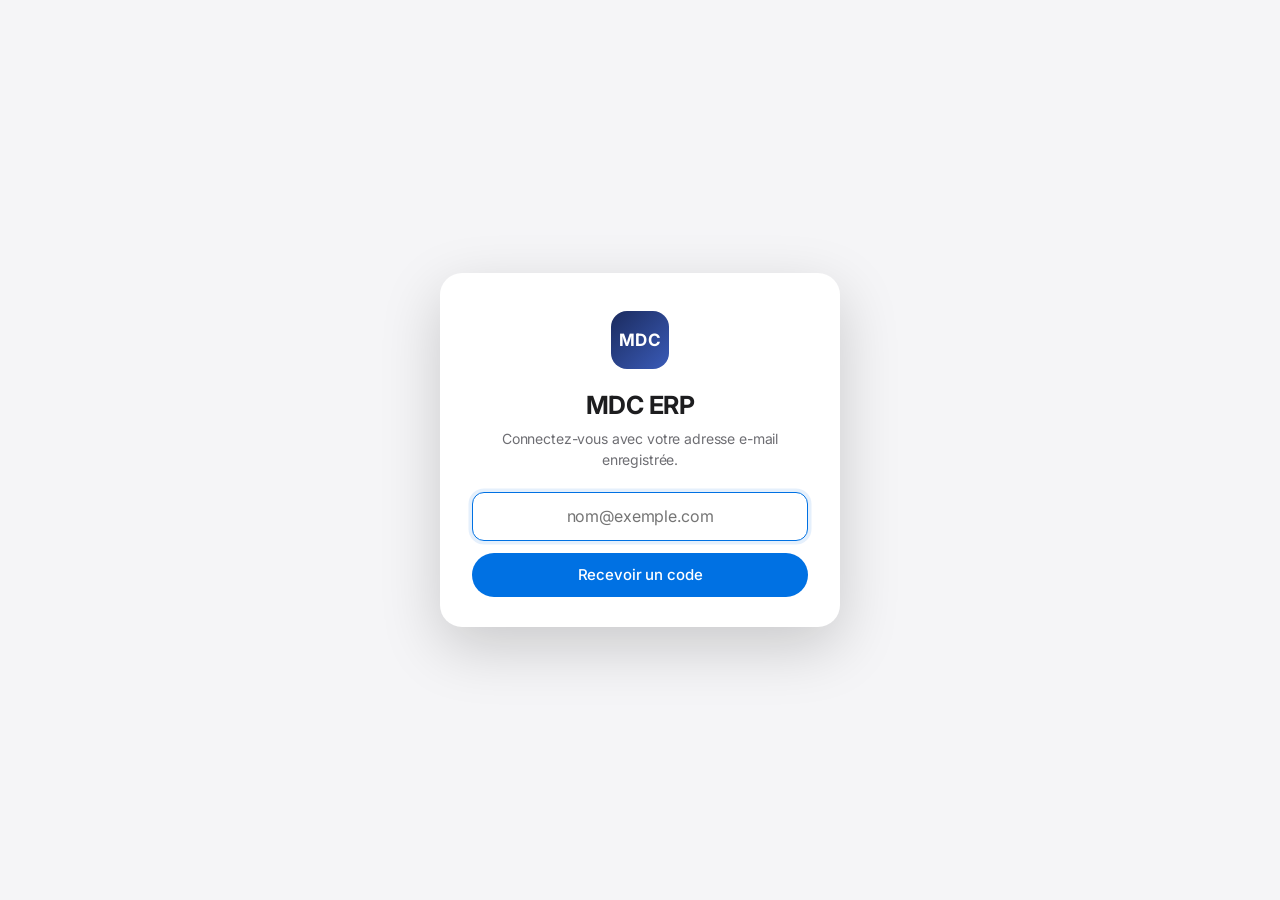
<file: apps-script/Index.html>
<!DOCTYPE html>
<html lang="fr" data-theme="light">
<head>
<base target="_top">
<meta charset="utf-8">
<link rel="preconnect" href="https://fonts.googleapis.com">
<link href="https://fonts.googleapis.com/css2?family=Inter:wght@400;500;600;700&display=swap" rel="stylesheet">
<style>
:root {
  --font: -apple-system, BlinkMacSystemFont, "SF Pro Text", "SF Pro Display", Inter, "Segoe UI", Roboto, Arial, sans-serif;
  --r-s: 8px; --r: 12px; --r-l: 18px;
  --ease: cubic-bezier(.25,.1,.25,1);
}
html[data-theme="light"] {
  --bg: #f5f5f7; --surface: #ffffff; --surface-2: #fbfbfd; --fill: rgba(120,120,128,.12); --fill-2: rgba(120,120,128,.08);
  --text: #1d1d1f; --text-2: #6e6e73; --text-3: #aeaeb2; --sep: rgba(0,0,0,.08); --sep-2: rgba(0,0,0,.05);
  --accent: #0071e3; --accent-soft: rgba(0,113,227,.1); --on-accent: #fff;
  --green: #248a3d; --green-soft: rgba(52,199,89,.14); --orange: #b25000; --orange-soft: rgba(255,149,0,.14);
  --red: #d70015; --red-soft: rgba(255,59,48,.12); --purple: #8944ab; --purple-soft: rgba(175,82,222,.12);
  --sidebar: rgba(242,242,247,.82); --shadow: 0 1px 2px rgba(0,0,0,.04), 0 4px 16px rgba(0,0,0,.05);
  --shadow-l: 0 20px 60px rgba(0,0,0,.18); --backdrop: rgba(0,0,0,.18); --input: #ffffff; color-scheme: light;
}
html[data-theme="dark"] {
  --bg: #000000; --surface: #1c1c1e; --surface-2: #232325; --fill: rgba(120,120,128,.28); --fill-2: rgba(120,120,128,.18);
  --text: #f5f5f7; --text-2: #98989d; --text-3: #636366; --sep: rgba(255,255,255,.1); --sep-2: rgba(255,255,255,.06);
  --accent: #0a84ff; --accent-soft: rgba(10,132,255,.18); --on-accent: #fff;
  --green: #30d158; --green-soft: rgba(48,209,88,.16); --orange: #ff9f0a; --orange-soft: rgba(255,159,10,.16);
  --red: #ff453a; --red-soft: rgba(255,69,58,.16); --purple: #bf5af2; --purple-soft: rgba(191,90,242,.16);
  --sidebar: rgba(28,28,30,.78); --shadow: 0 0 0 1px rgba(255,255,255,.04); --shadow-l: 0 24px 70px rgba(0,0,0,.6);
  --backdrop: rgba(0,0,0,.5); --input: #2c2c2e; color-scheme: dark;
}
* { box-sizing: border-box; -webkit-font-smoothing: antialiased; }
html, body { margin: 0; min-height: 100%; background: var(--bg); color: var(--text); font: 14px/1.45 var(--font); letter-spacing: -.01em; }
button, input, select, textarea { font: inherit; color: inherit; letter-spacing: inherit; }
a { color: var(--accent); text-decoration: none; }
.mut { color: var(--text-2); } .mut3 { color: var(--text-3); } .r { text-align: right; white-space: nowrap; } .nowrap { white-space: nowrap; }
.num { font-variant-numeric: tabular-nums; }

/* ---------- Layout ---------- */
.app { display: flex; min-height: 100vh; }
aside { width: 248px; flex-shrink: 0; position: sticky; top: 0; height: 100vh; background: var(--sidebar);
  backdrop-filter: saturate(180%) blur(20px); -webkit-backdrop-filter: saturate(180%) blur(20px);
  border-right: 1px solid var(--sep); display: flex; flex-direction: column; padding: 18px 12px 12px; overflow-y: auto; }
.brand { display: flex; align-items: center; gap: 10px; padding: 4px 8px 18px; }
.logo { width: 30px; height: 30px; border-radius: 8px; background: linear-gradient(135deg, #1b2b5e, #3a5bb8); color: #fff;
  display: grid; place-items: center; font-weight: 700; font-size: 11px; letter-spacing: .02em; flex-shrink: 0; }
.brand b { font-size: 15px; font-weight: 600; display: block; } .brand small { display: block; color: var(--text-2); font-size: 11.5px; }
.navsec { font-size: 11px; font-weight: 600; color: var(--text-3); text-transform: uppercase; letter-spacing: .04em; padding: 14px 10px 6px; }
.navi { display: flex; align-items: center; gap: 10px; width: 100%; border: 0; background: none; padding: 7px 10px; border-radius: var(--r-s);
  cursor: pointer; color: var(--text); font-size: 13.5px; text-align: left; transition: background .15s var(--ease); }
.navi:hover { background: var(--fill-2); }
.navi.on { background: var(--accent); color: var(--on-accent); }
.navi svg { width: 17px; height: 17px; flex-shrink: 0; opacity: .85; }
.navi .cnt { margin-left: auto; font-size: 11.5px; color: var(--text-2); font-variant-numeric: tabular-nums; }
.navi.on .cnt { color: rgba(255,255,255,.85); }
.me { margin-top: auto; border-top: 1px solid var(--sep); padding-top: 10px; position: relative; }
.mebtn { display: flex; align-items: center; gap: 10px; width: 100%; border: 0; background: none; padding: 8px; border-radius: var(--r-s); cursor: pointer; text-align: left; }
.mebtn:hover { background: var(--fill-2); }
.avatar { width: 32px; height: 32px; border-radius: 50%; background: var(--fill); display: grid; place-items: center; font-weight: 600; font-size: 12.5px; flex-shrink: 0; }
.mebtn b { display: block; font-size: 13px; font-weight: 600; } .mebtn small { color: var(--text-2); font-size: 11.5px; }
.menu { position: absolute; bottom: 58px; left: 0; right: 0; background: var(--surface); border-radius: var(--r); box-shadow: var(--shadow-l);
  border: 1px solid var(--sep); padding: 6px; z-index: 40; animation: pop .15s var(--ease); }
.menu button { display: flex; width: 100%; border: 0; background: none; padding: 8px 10px; border-radius: 6px; cursor: pointer; text-align: left; font-size: 13.5px; }
.menu button:hover { background: var(--accent); color: #fff; }
.menu hr { border: 0; border-top: 1px solid var(--sep); margin: 5px 4px; }
.menu .lab { font-size: 11.5px; color: var(--text-2); padding: 6px 10px 4px; }
main { flex: 1; min-width: 0; padding: 28px 36px 80px; max-width: 1320px; }
.head { display: flex; align-items: flex-end; gap: 10px; margin-bottom: 22px; flex-wrap: wrap; }
.head h1 { font-size: 30px; font-weight: 700; letter-spacing: -.025em; margin: 0; }
.head .sub { color: var(--text-2); margin-top: 3px; }
.head .sp { flex: 1; }
.crumb { font-size: 13px; color: var(--text-2); margin-bottom: 6px; } .crumb a { color: var(--accent); cursor: pointer; }

/* ---------- Contrôles ---------- */
.btn { display: inline-flex; align-items: center; gap: 6px; border: 0; border-radius: 980px; padding: 7px 15px; background: var(--fill); color: var(--text);
  cursor: pointer; font-size: 13.5px; font-weight: 500; white-space: nowrap; transition: transform .1s var(--ease), filter .15s, opacity .15s; }
.btn:hover { filter: brightness(.96); } .btn:active { transform: scale(.97); }
html[data-theme="dark"] .btn:hover { filter: brightness(1.15); }
.btn.p { background: var(--accent); color: var(--on-accent); }
.btn.d { color: var(--red); background: var(--red-soft); }
.btn.t { background: none; color: var(--accent); padding-left: 8px; padding-right: 8px; }
.btn.sm { padding: 5px 11px; font-size: 12.5px; }
.btn:disabled { opacity: .45; pointer-events: none; }
.btn svg { width: 15px; height: 15px; }
input, select, textarea { width: 100%; border: 1px solid var(--sep); background: var(--input); border-radius: var(--r-s); padding: 8px 11px; outline: none;
  transition: border-color .15s, box-shadow .15s; }
input:focus, select:focus, textarea:focus { border-color: var(--accent); box-shadow: 0 0 0 3.5px var(--accent-soft); }
input:disabled { opacity: .6; }
textarea { resize: vertical; min-height: 70px; }
label.f { display: block; font-size: 12px; font-weight: 500; color: var(--text-2); margin: 12px 0 5px; }
.search { position: relative; } .search input { padding-left: 32px; border-radius: 980px; background: var(--fill-2); border-color: transparent; width: 240px; }
.search svg { position: absolute; left: 11px; top: 50%; transform: translateY(-50%); width: 15px; color: var(--text-2); }
.seg { display: inline-flex; background: var(--fill); border-radius: 9px; padding: 2px; max-width: 100%; overflow-x: auto; }
.seg button { border: 0; background: none; padding: 5px 13px; border-radius: 7px; cursor: pointer; font-size: 13px; color: var(--text); white-space: nowrap; }
.seg button.on { background: var(--surface); box-shadow: 0 1px 3px rgba(0,0,0,.12), 0 0 0 .5px rgba(0,0,0,.04); font-weight: 500; }
html[data-theme="dark"] .seg button.on { background: #636366; }
.switch { position: relative; width: 44px; height: 26px; flex-shrink: 0; display: inline-block; }
.switch input { opacity: 0; width: 0; height: 0; position: absolute; }
.switch span { position: absolute; inset: 0; background: var(--fill); border-radius: 26px; cursor: pointer; transition: background .2s var(--ease); }
.switch span::before { content: ""; position: absolute; width: 22px; height: 22px; left: 2px; top: 2px; background: #fff; border-radius: 50%;
  box-shadow: 0 2px 4px rgba(0,0,0,.2); transition: transform .2s var(--ease); }
.switch input:checked + span { background: #34c759; } .switch input:checked + span::before { transform: translateX(18px); }

/* ---------- Surfaces ---------- */
.card { background: var(--surface); border-radius: var(--r-l); box-shadow: var(--shadow); padding: 20px; margin-bottom: 18px; }
.card h2 { font-size: 17px; font-weight: 600; margin: 0 0 14px; letter-spacing: -.015em; display: flex; align-items: center; gap: 8px; flex-wrap: wrap; }
.card h2 .sp { flex: 1; }
.grid { display: grid; gap: 18px; } .g2 { grid-template-columns: 1fr 1fr; } .g3 { grid-template-columns: repeat(3, 1fr); }
.tiles { display: grid; grid-template-columns: repeat(auto-fill, minmax(200px, 1fr)); gap: 14px; margin-bottom: 18px; }
.tile { background: var(--surface); border-radius: var(--r-l); box-shadow: var(--shadow); padding: 16px 18px; cursor: pointer; transition: transform .15s var(--ease); }
.tile:hover { transform: translateY(-1px); }
.tile .l { font-size: 12.5px; color: var(--text-2); font-weight: 500; } .tile .v { font-size: 26px; font-weight: 600; letter-spacing: -.02em; margin-top: 4px; font-variant-numeric: tabular-nums; }
.tile .s { font-size: 12px; color: var(--text-2); margin-top: 2px; } .tile.alert .v { color: var(--red); }
.mini { background: var(--fill-2); border-radius: var(--r); padding: 12px 14px; } .mini .l { font-size: 12px; color: var(--text-2); } .mini .v { font-size: 19px; font-weight: 600; font-variant-numeric: tabular-nums; }
.list { background: var(--surface); border-radius: var(--r-l); box-shadow: var(--shadow); overflow: hidden; }
.list.flat { box-shadow: none; border: 1px solid var(--sep); border-radius: var(--r); }
table { width: 100%; border-collapse: collapse; }
th { text-align: left; font-size: 12px; font-weight: 500; color: var(--text-2); padding: 11px 14px; border-bottom: 1px solid var(--sep); white-space: nowrap; }
td { padding: 11px 14px; border-bottom: 1px solid var(--sep-2); vertical-align: middle; }
tr:last-child td { border-bottom: 0; }
tr.cl { cursor: pointer; } tr.cl:hover td { background: var(--fill-2); }
td.main b { font-weight: 600; } td small { display: block; color: var(--text-2); font-size: 12px; }
.pill { display: inline-flex; align-items: center; gap: 5px; padding: 2px 9px; border-radius: 980px; font-size: 12px; font-weight: 500; white-space: nowrap; }
.pill::before { content: ""; width: 6px; height: 6px; border-radius: 50%; background: currentColor; }
.p-g { background: var(--green-soft); color: var(--green); } .p-o { background: var(--orange-soft); color: var(--orange); }
.p-r { background: var(--red-soft); color: var(--red); } .p-b { background: var(--accent-soft); color: var(--accent); }
.p-n { background: var(--fill-2); color: var(--text-2); } .p-v { background: var(--purple-soft); color: var(--purple); }
.empty { text-align: center; padding: 46px 20px; color: var(--text-2); }
.empty b { display: block; color: var(--text); font-size: 15px; margin-bottom: 4px; font-weight: 600; }
.rows .row { display: flex; align-items: center; gap: 12px; padding: 10px 0; border-bottom: 1px solid var(--sep-2); }
.rows .row:last-child { border-bottom: 0; } .rows .row.cl { cursor: pointer; } .rows .row .sp { flex: 1; min-width: 0; }
.ico { width: 32px; height: 32px; border-radius: 9px; display: grid; place-items: center; flex-shrink: 0; }
.ico::before { display: none; } .ico svg { width: 16px; height: 16px; }

/* ---------- Groupes façon Réglages ---------- */
.group { background: var(--surface); border-radius: var(--r); box-shadow: var(--shadow); margin-bottom: 26px; overflow: hidden; }
.sheet .group { box-shadow: none; border: 1px solid var(--sep); }
.gtitle { font-size: 12.5px; color: var(--text-2); text-transform: uppercase; letter-spacing: .03em; margin: 0 0 7px 16px; font-weight: 500; }
.gitem { display: flex; align-items: center; gap: 16px; padding: 11px 16px; min-height: 48px; border-bottom: 1px solid var(--sep-2); }
.gitem:last-child { border-bottom: 0; }
.gitem > .k { width: 38%; flex-shrink: 0; } .gitem > .k b { font-weight: 500; display: block; } .gitem > .k small { color: var(--text-2); font-size: 12px; display: block; }
.gitem > .v { flex: 1; min-width: 0; display: flex; justify-content: flex-end; align-items: center; gap: 8px; }
.gitem > .v > input:not([type=checkbox]), .gitem > .v > textarea { max-width: 460px; }
.gitem input[type=color] { width: 44px; height: 30px; padding: 2px; border-radius: 8px; }
.gimg { width: 120px; height: 52px; border-radius: 8px; background: var(--fill-2); display: grid; place-items: center; overflow: hidden; }
.gimg img { max-width: 100%; max-height: 100%; }
.savebar { position: sticky; bottom: 16px; display: flex; justify-content: flex-end; gap: 10px; padding: 12px 16px; background: var(--sidebar);
  backdrop-filter: blur(20px); -webkit-backdrop-filter: blur(20px); border-radius: var(--r); box-shadow: var(--shadow-l); margin-top: 10px; align-items: center; animation: pop .2s var(--ease); }

/* ---------- Panneau latéral & dialogues ---------- */
.backdrop { position: fixed; inset: 0; background: var(--backdrop); z-index: 50; animation: fade .2s var(--ease); }
.sheet { position: fixed; top: 10px; right: 10px; bottom: 10px; width: min(620px, calc(100vw - 20px)); background: var(--surface); border-radius: var(--r-l);
  box-shadow: var(--shadow-l); z-index: 51; display: flex; flex-direction: column; animation: slide .28s var(--ease); }
.sheet.large { width: min(1000px, calc(100vw - 20px)); }
.sheet .sh { padding: 18px 22px 14px; border-bottom: 1px solid var(--sep); display: flex; align-items: flex-start; gap: 12px; }
.sheet .sh h3 { margin: 0; font-size: 19px; font-weight: 600; letter-spacing: -.02em; display: flex; gap: 8px; align-items: center; flex-wrap: wrap; } .sheet .sh .sp { flex: 1; min-width: 0; }
.sheet .sb { padding: 18px 22px; overflow-y: auto; flex: 1; }
.sheet .sf { padding: 14px 22px; border-top: 1px solid var(--sep); display: flex; gap: 8px; flex-wrap: wrap; align-items: center; }
.x { width: 30px; height: 30px; border-radius: 50%; border: 0; background: var(--fill); cursor: pointer; display: grid; place-items: center; color: var(--text-2); flex-shrink: 0; padding: 0; }
.x svg { width: 14px; height: 14px; }
@keyframes slide { from { transform: translateX(40px); opacity: 0 } to { transform: none; opacity: 1 } }
@keyframes fade { from { opacity: 0 } to { opacity: 1 } }
@keyframes pop { from { transform: scale(.96); opacity: 0 } to { transform: none; opacity: 1 } }
.dialog { position: fixed; top: 50%; left: 50%; transform: translate(-50%, -50%); width: min(400px, calc(100vw - 32px)); background: var(--surface);
  border-radius: 16px; box-shadow: var(--shadow-l); z-index: 61; padding: 24px 22px 18px; text-align: center; }
.dialog h4 { margin: 0 0 6px; font-size: 16px; font-weight: 600; } .dialog p { color: var(--text-2); margin: 0 0 18px; font-size: 13.5px; }
.dialog .acts { display: flex; gap: 8px; } .dialog .acts .btn { flex: 1; justify-content: center; }

/* ---------- Parcours ---------- */
.steps { display: flex; margin: 2px 0 20px; overflow-x: auto; }
.step { flex: 1; min-width: 80px; text-align: center; position: relative; font-size: 11.5px; color: var(--text-2); padding-top: 26px; }
.step::before { content: ""; position: absolute; top: 9px; left: 50%; width: 100%; height: 2px; background: var(--fill); }
.step:last-child::before { display: none; }
.step i { position: absolute; top: 0; left: 50%; transform: translateX(-50%); width: 20px; height: 20px; border-radius: 50%; background: var(--surface);
  border: 2px solid var(--fill); z-index: 1; display: grid; place-items: center; font-style: normal; font-size: 11px; color: #fff; }
.step.done i { background: var(--green); border-color: var(--green); } .step.done::before { background: var(--green); }
.step.cur i { border-color: var(--accent); background: var(--accent-soft); } .step.cur { color: var(--text); font-weight: 600; }
.phases { display: grid; grid-template-columns: repeat(6, 1fr); gap: 10px; }
.phase { border-radius: var(--r); padding: 12px; background: var(--fill-2); }
.phase .n { font-size: 11px; font-weight: 600; color: var(--text-2); letter-spacing: .03em; } .phase .t { font-size: 13px; font-weight: 500; margin: 3px 0 10px; min-height: 36px; }
.phase.Fait { background: var(--green-soft); } .phase.Fait .n { color: var(--green); }
.phase.Encours { background: var(--orange-soft); } .phase.Encours .n { color: var(--orange); }
.phase select { padding: 6px 8px; font-size: 13px; }
.bar { display: inline-flex; gap: 3px; vertical-align: middle; } .bar i { width: 14px; height: 6px; border-radius: 3px; background: var(--fill); }
.bar i.F { background: var(--green); } .bar i.E { background: #ff9f0a; } .bar i.N { background: var(--text-3); }
.board { display: flex; gap: 12px; overflow-x: auto; padding-bottom: 10px; }
.col { min-width: 244px; max-width: 244px; background: var(--fill-2); border-radius: var(--r); padding: 10px; }
.col h4 { margin: 2px 4px 10px; font-size: 12.5px; font-weight: 600; display: flex; gap: 6px; } .col h4 span { color: var(--text-2); font-weight: 500; }
.kc { background: var(--surface); border-radius: 10px; padding: 11px 12px; margin-bottom: 8px; cursor: pointer; box-shadow: var(--shadow); font-size: 13px; }
.kc b { font-weight: 600; } .kc.due { box-shadow: inset 3px 0 0 var(--red), var(--shadow); }

/* ---------- Éditeur & aperçu ---------- */
.editor { display: grid; grid-template-columns: minmax(0, 1fr) minmax(0, 470px); gap: 22px; align-items: start; }
.preview { position: sticky; top: 20px; }
.paper { background: #fff; border-radius: 6px; box-shadow: 0 2px 10px rgba(0,0,0,.08), 0 18px 40px rgba(0,0,0,.08); overflow: hidden; position: relative; }
.paper iframe { border: 0; width: 794px; height: 1123px; transform-origin: 0 0; display: block; pointer-events: none; position: absolute; top: 0; left: 0; }
.grid > * { min-width: 0; }
.lines td { padding: 6px; } .lines input, .lines select { padding: 6px 8px; font-size: 13px; }
.totals { display: flex; justify-content: flex-end; gap: 26px; padding: 16px 4px 0; font-size: 13.5px; flex-wrap: wrap; }
.totals b { font-size: 17px; font-weight: 600; } .totals div { text-align: right; } .totals small { display: block; color: var(--text-2); font-size: 11.5px; }
.form { display: grid; grid-template-columns: repeat(4, 1fr); gap: 0 14px; } .form .w2 { grid-column: span 2; } .form .w4 { grid-column: 1 / -1; }
.kv { display: grid; grid-template-columns: 120px 1fr; gap: 9px 14px; font-size: 13.5px; } .kv > span { color: var(--text-2); }
.chips { display: flex; gap: 8px; flex-wrap: wrap; }
.chip { display: inline-flex; align-items: center; gap: 7px; padding: 6px 13px; border-radius: 980px; background: var(--fill-2); cursor: pointer; font-size: 13px; border: 1px solid transparent; user-select: none; }
.chip:hover { background: var(--fill); }
.chip.on { background: var(--accent-soft); color: var(--accent); border-color: var(--accent); }

/* ---------- Connexion ---------- */
.login { min-height: 100vh; display: grid; place-items: center; padding: 20px; }
.lcard { width: min(400px, 100%); background: var(--surface); border-radius: 22px; box-shadow: var(--shadow-l); padding: 38px 32px 30px; text-align: center; animation: pop .25s var(--ease); }
.lcard .logo { width: 58px; height: 58px; border-radius: 16px; margin: 0 auto 18px; font-size: 17px; }
.lcard h1 { font-size: 25px; margin: 0 0 6px; letter-spacing: -.02em; font-weight: 700; } .lcard p { color: var(--text-2); margin: 0 0 22px; }
.lcard input { text-align: center; font-size: 16px; padding: 12px; border-radius: 12px; }
.lcard .code { letter-spacing: 10px; font-size: 24px; font-weight: 600; }
.lcard .btn { width: 100%; justify-content: center; padding: 11px; font-size: 15px; margin-top: 12px; }
.lcard .btn.t { width: auto; margin-top: 10px; font-size: 13.5px; }

/* ---------- Divers ---------- */
#toasts { position: fixed; top: 16px; right: 16px; z-index: 80; display: flex; flex-direction: column; gap: 8px; align-items: flex-end; pointer-events: none; }
.toast { background: var(--surface); color: var(--text); border-radius: 14px; padding: 11px 18px; box-shadow: var(--shadow-l); border: 1px solid var(--sep);
  font-size: 13.5px; max-width: min(380px, 92vw); animation: slide .25s var(--ease); white-space: pre-wrap; }
.toast.err { color: var(--red); }
.loader { position: fixed; top: 0; left: 0; height: 2.5px; background: var(--accent); z-index: 90; animation: load 1.2s var(--ease) infinite; }
@keyframes load { 0% { left: 0; width: 0 } 50% { left: 20%; width: 50% } 100% { left: 100%; width: 0 } }
.alerte { color: var(--red); font-size: 12.5px; }
.hint { color: var(--text-2); font-size: 12.5px; margin-top: 8px; }
.mobnav { display: none; }
@media (max-width: 1080px) { .editor { grid-template-columns: 1fr; } .preview { position: static; } .sheet .g2 { grid-template-columns: 1fr; } }
@media (max-width: 860px) {
  aside { display: none; } main { padding: 18px 16px 96px; } .head h1 { font-size: 26px; }
  .g2, .g3, .form, .phases { grid-template-columns: 1fr; } .form .w2 { grid-column: auto; }
  .tiles { grid-template-columns: 1fr 1fr; } .search, .search input { width: 100%; } .gitem { flex-wrap: wrap; } .gitem > .k { width: 100%; }
  .sheet { top: auto; left: 0; right: 0; bottom: 0; width: 100%; max-height: 92vh; border-radius: 18px 18px 0 0; }
  .mobnav { display: flex; position: fixed; bottom: 0; left: 0; right: 0; background: var(--sidebar); backdrop-filter: blur(20px); -webkit-backdrop-filter: blur(20px);
    border-top: 1px solid var(--sep); z-index: 30; overflow-x: auto; padding: 6px 6px calc(6px + env(safe-area-inset-bottom)); }
  .mobnav button { flex: 1; min-width: 64px; border: 0; background: none; font-size: 10.5px; color: var(--text-2); display: flex; flex-direction: column; align-items: center; gap: 3px; padding: 4px; cursor: pointer; }
  .mobnav button.on { color: var(--accent); } .mobnav svg { width: 21px; height: 21px; }
  table.resp thead { display: none; } table.resp td { display: block; border: 0; padding: 2px 14px; } table.resp td.r { text-align: left; } table.resp tr { display: block; padding: 10px 0; border-bottom: 1px solid var(--sep-2); }
}
</style>
</head>
<body>
<div id="root"></div>
<div id="layer"></div>
<div id="toasts"></div>
<div id="loader" class="loader" style="display:none"></div>

<script>
<?!= sourceGabarit_() ?>
</script>
<script>
/* =====================================================================
   État, stockage, appels serveur
   ===================================================================== */
const S = { jeton: null, moi: null, espace: 'admin', d: null, vue: 'accueil', sel: null, ed: null, q: '', f: {}, menu: false, set: null };
const $ = id => document.getElementById(id);
const memo = {};
const store = {
  get(k) { try { return localStorage.getItem('mdc.' + k); } catch (e) { return memo[k] || null; } },
  set(k, v) { try { v === null ? localStorage.removeItem('mdc.' + k) : localStorage.setItem('mdc.' + k, v); } catch (e) { memo[k] = v; } }
};
const esc = v => String(v === undefined || v === null ? '' : v).replace(/&/g, '&amp;').replace(/</g, '&lt;').replace(/>/g, '&gt;').replace(/"/g, '&quot;').replace(/'/g, '&#39;');
const fmt = n => Math.round(Number(n) || 0).toString().replace(/\B(?=(\d{3})+(?!\d))/g, ' ');
const dfr = s => s ? String(s).slice(0, 10).split('-').reverse().join('/') : '';
const dlong = s => { if (!s) return ''; const d = new Date(String(s).slice(0, 10) + 'T00:00:00'); return isNaN(d) ? String(s) : d.toLocaleDateString('fr-FR', { day: 'numeric', month: 'short', year: 'numeric' }); };
const oui = v => v === true || v === 'TRUE' || v === 'Oui' || v === 'true';
const actif = v => oui(v) || v === '' || v === undefined;
const by = (a, k, v) => (a || []).find(x => String(x[k]) === String(v));
const C = () => S.d.constantes;
const today = () => C().AUJOURDHUI;
const initiales = n => String(n || '?').split(/[\s@.]+/).filter(Boolean).slice(0, 2).map(x => x[0].toUpperCase()).join('');

let charges = 0;
function busy(on) { charges = Math.max(0, charges + (on ? 1 : -1)); $('loader').style.display = charges > 0 ? 'block' : 'none'; }
function api(fn, ...args) {
  const publics = ['apiDemanderCode', 'apiVerifierCode'];
  return new Promise((ok, ko) => {
    busy(true);
    google.script.run.withSuccessHandler(r => { busy(false); ok(r); })
      .withFailureHandler(e => {
        busy(false);
        const msg = (e && e.message) || String(e);
        if (/SESSION_EXPIREE/.test(msg)) { finSession('Votre session a expiré. Reconnectez-vous.'); return; }
        ko(new Error(msg));
      })[fn].apply(null, publics.includes(fn) ? args : [S.jeton, ...args]);
  });
}
/** Action serveur renvoyant {message, data} : met à jour l'écran. */
async function act(fn, args, apres) {
  try {
    const r = await api(fn, ...(args || []));
    if (r && r.data) S.d = r.data;
    if (r && r.message) toast(r.message);
    if (apres) apres(r);
    rendre();
    return r;
  } catch (e) { toast(e.message, true); }
}
function toast(msg, err) {
  msg = String(msg).replace(/\s*PDF\s*:\s*https?:\S+/, '');
  const el = document.createElement('div'); el.className = 'toast' + (err ? ' err' : ''); el.textContent = msg;
  const box = $('toasts'); while (box.children.length > 2) box.firstChild.remove();
  box.appendChild(el); setTimeout(() => el.remove(), err ? 8000 : 3500);
}

/* =====================================================================
   Thème clair / sombre
   ===================================================================== */
function appliquerTheme() {
  const pref = store.get('theme') || 'auto';
  const sombre = pref === 'dark' || (pref === 'auto' && window.matchMedia && matchMedia('(prefers-color-scheme: dark)').matches);
  document.documentElement.setAttribute('data-theme', sombre ? 'dark' : 'light');
}
function theme(p) { store.set('theme', p); appliquerTheme(); S.menu = false; if (S.d) rendre(); }
if (window.matchMedia) matchMedia('(prefers-color-scheme: dark)').addEventListener('change', appliquerTheme);
appliquerTheme();

/* =====================================================================
   Icônes (traits fins)
   ===================================================================== */
const I = p => `<svg viewBox="0 0 24 24" fill="none" stroke="currentColor" stroke-width="1.7" stroke-linecap="round" stroke-linejoin="round">${p}</svg>`;
const ICO = {
  accueil: I('<path d="M3 10.5 12 3l9 7.5V20a1 1 0 0 1-1 1h-5v-6H9v6H4a1 1 0 0 1-1-1z"/>'),
  clients: I('<circle cx="9" cy="8" r="3.5"/><path d="M2.5 20a6.5 6.5 0 0 1 13 0"/><path d="M16 4.5a3.5 3.5 0 0 1 0 7M18 14.5a6.5 6.5 0 0 1 3.5 5.5"/>'),
  proformas: I('<path d="M7 3h7l5 5v12a1 1 0 0 1-1 1H7a1 1 0 0 1-1-1V4a1 1 0 0 1 1-1z"/><path d="M14 3v5h5M9 13h6M9 17h6"/>'),
  factures: I('<rect x="3" y="5" width="18" height="14" rx="2"/><path d="M3 10h18M7 15h4"/>'),
  catalogue: I('<path d="M4 5a2 2 0 0 1 2-2h12v18H6a2 2 0 0 1-2-2z"/><path d="M8 7h6M8 11h6"/>'),
  formations: I('<path d="M2 9 12 4l10 5-10 5z"/><path d="M6 11v5c3 2.5 9 2.5 12 0v-5"/>'),
  fmfp: I('<rect x="3" y="4" width="5" height="16" rx="1.5"/><rect x="10" y="4" width="5" height="11" rx="1.5"/><rect x="17" y="4" width="4" height="7" rx="1.5"/>'),
  formateurs: I('<circle cx="12" cy="7.5" r="3.5"/><path d="M5 21a7 7 0 0 1 14 0"/>'),
  utilisateurs: I('<rect x="4" y="10" width="16" height="11" rx="2"/><path d="M8 10V7a4 4 0 0 1 8 0v3"/>'),
  parametres: I('<path d="M4 6h10M18 6h2M4 12h4M12 12h8M4 18h12M20 18h0"/><circle cx="16" cy="6" r="2"/><circle cx="10" cy="12" r="2"/><circle cx="18" cy="18" r="2"/>'),
  plus: I('<path d="M12 5v14M5 12h14"/>'), x: I('<path d="M6 6l12 12M18 6 6 18"/>'), cherche: I('<circle cx="11" cy="11" r="7"/><path d="m20 20-3.5-3.5"/>'),
  pdf: I('<path d="M12 4v11m0 0-4-4m4 4 4-4M5 20h14"/>'), alerte: I('<path d="M12 3 2 20h20z"/><path d="M12 10v4M12 17.5v.5"/>'),
  horloge: I('<circle cx="12" cy="12" r="9"/><path d="M12 7v5l3 2"/>'), coche: I('<path d="m5 12 5 5 9-10"/>'),
  compte: I('<circle cx="12" cy="12" r="9"/><circle cx="12" cy="10" r="3"/><path d="M6.5 18.5a6.5 6.5 0 0 1 11 0"/>')
};

/* =====================================================================
   Démarrage et connexion
   ===================================================================== */
async function demarrer() {
  S.jeton = store.get('jeton');
  if (!S.jeton) return ecranConnexion();
  try {
    S.moi = await api('apiMoi');
    if (!S.moi) return;
    S.espace = store.get('espace') === 'formateur' && S.moi.formateur ? 'formateur' : (S.moi.admin ? 'admin' : 'formateur');
    S.vue = S.espace === 'admin' ? 'accueil' : 'mesformations';
    await recharger();
  } catch (e) { ecranConnexion(); }
}
async function recharger() {
  try { S.d = await api('apiCharger', S.espace); if (!S.d) return; S.moi = S.d.moi; rendre(); }
  catch (e) {
    toast(e.message, true);
    if (S.espace === 'formateur' && S.moi && S.moi.admin) { S.espace = 'admin'; store.set('espace', 'admin'); S.vue = 'accueil'; recharger(); }
  }
}
function ecranConnexion(etape, email) {
  $('layer').innerHTML = '';
  const c = etape === 'code';
  $('root').innerHTML = `<div class="login"><div class="lcard"><span class="logo">MDC</span>
    <h1>${c ? 'Vérification' : 'MDC ERP'}</h1>
    <p>${c ? 'Saisissez le code à 6 chiffres envoyé à <b>' + esc(email) + '</b>.' : 'Connectez-vous avec votre adresse e-mail enregistrée.'}</p>
    <form onsubmit="event.preventDefault();${c ? 'verifierCode()' : 'demanderCode()'}">
      ${c ? '<input id="lcode" class="code" inputmode="numeric" autocomplete="one-time-code" maxlength="6" placeholder="000000">'
          : `<input id="lmail" type="email" autocomplete="email" placeholder="nom@exemple.com" value="${esc(store.get('dernierEmail') || '')}">`}
      <button class="btn p" id="lbtn">${c ? 'Se connecter' : 'Recevoir un code'}</button></form>
    ${c ? `<button class="btn t" onclick="ecranConnexion()">Utiliser une autre adresse</button>` : ''}
  </div></div>`;
  S.emailConnexion = email || '';
  setTimeout(() => { const i = $(c ? 'lcode' : 'lmail'); if (i) i.focus(); }, 60);
}
async function demanderCode() {
  const email = $('lmail').value.trim(); if (!email) return;
  $('lbtn').disabled = true;
  try { const r = await api('apiDemanderCode', email); store.set('dernierEmail', email); toast(r.message); ecranConnexion('code', email); }
  catch (e) { toast(e.message, true); $('lbtn').disabled = false; }
}
async function verifierCode() {
  const code = $('lcode').value.trim(); if (code.length < 6) return;
  $('lbtn').disabled = true;
  try {
    const r = await api('apiVerifierCode', S.emailConnexion, code);
    S.jeton = r.jeton; store.set('jeton', r.jeton); S.moi = r.moi;
    S.espace = S.moi.admin ? 'admin' : 'formateur'; S.vue = S.espace === 'admin' ? 'accueil' : 'mesformations';
    await recharger();
  } catch (e) { toast(e.message, true); $('lbtn').disabled = false; }
}
async function deconnexion() {
  try { await api('apiDeconnexion'); } catch (e) { /* session déjà close */ }
  finSession('Vous êtes déconnecté.');
}
function finSession(msg) { store.set('jeton', null); S.jeton = null; S.d = null; S.moi = null; S.menu = false; ecranConnexion(); if (msg) toast(msg); }
function changerEspace(e) { S.espace = e; store.set('espace', e); S.menu = false; fermer(); S.vue = e === 'admin' ? 'accueil' : 'mesformations'; recharger(); }

/* =====================================================================
   Navigation
   ===================================================================== */
function navItems() {
  if (S.espace === 'formateur') return [['Formation', [['mesformations', 'Mes formations', 'formations']]]];
  const d = S.d, n = {
    proformas: d.PROFORMAS.filter(p => p['Statut'] === 'Émise').length,
    factures: d.FACTURES.filter(f => f['Statut'] !== 'Annulée' && Number(f['Reste à payer']) > 0).length,
    fmfp: relancesDues().length, formations: d.SESSIONS.filter(s => s['Alerte']).length
  };
  const s = [['Pilotage', [['accueil', 'Accueil', 'accueil']]],
    ['Ventes', [['clients', 'Clients', 'clients'], ['proformas', 'Proformas', 'proformas', n.proformas], ['factures', 'Factures', 'factures', n.factures], ['catalogue', 'Catalogue', 'catalogue']]],
    ['Formation', [['formations', 'Formations', 'formations', n.formations], ['fmfp', 'Dossiers FMFP', 'fmfp', n.fmfp], ['formateurs', 'Formateurs', 'formateurs']]]];
  if (S.moi.superadmin) s.push(['Administration', [['utilisateurs', 'Utilisateurs et rôles', 'utilisateurs'], ['parametres', 'Paramètres', 'parametres']]]);
  return s;
}
function aller(v, sel) { S.vue = v; S.sel = sel || null; S.q = ''; S.menu = false; if (v !== 'parametres') S.set = null; fermer(); rendre(); window.scrollTo(0, 0); }
function vueBase() { return { editeur: 'proformas', session: S.espace === 'admin' ? 'formations' : 'mesformations' }[S.vue] || S.vue; }
let apresRendu = null;

function rendre() {
  if (!S.d) return;
  const base = vueBase(), nav = navItems(), pref = store.get('theme') || 'auto';
  const roleLib = S.moi.role + (S.moi.formateur && S.moi.role !== 'Formateur' ? ' · Formateur' : '');
  const contenu = (VUES[S.vue] || VUES[S.espace === 'admin' ? 'accueil' : 'mesformations'])();
  $('root').innerHTML = `<div class="app"><aside>
    <div class="brand"><span class="logo">MDC</span><div><b>${esc(C().SOCIETE)}</b><small>${S.espace === 'admin' ? 'Administration' : 'Espace formateur'}</small></div></div>
    ${nav.map(([t, items]) => `<div class="navsec">${t}</div>` + items.map(([v, lib, ic, cnt]) =>
      `<button class="navi ${base === v ? 'on' : ''}" onclick="aller('${v}')">${ICO[ic]}${lib}${cnt ? `<span class="cnt">${cnt}</span>` : ''}</button>`).join('')).join('')}
    <div class="me">${S.menu ? `<div class="menu">
        ${S.moi.admin && S.moi.formateur ? `<div class="lab">Espace</div><button onclick="changerEspace('admin')">${S.espace === 'admin' ? '✓ ' : '  '}Administration</button><button onclick="changerEspace('formateur')">${S.espace === 'formateur' ? '✓ ' : '  '}Formateur</button><hr>` : ''}
        <div class="lab">Apparence</div>${[['auto', 'Automatique'], ['light', 'Clair'], ['dark', 'Sombre']].map(([k, l]) => `<button onclick="theme('${k}')">${pref === k ? '✓ ' : '  '}${l}</button>`).join('')}
        <hr><button onclick="deconnexion()">Se déconnecter</button></div>` : ''}
      <button class="mebtn" onclick="event.stopPropagation();S.menu=!S.menu;rendre()"><span class="avatar">${esc(initiales(S.moi.nom))}</span><span style="min-width:0"><b>${esc(S.moi.nom)}</b><small>${esc(roleLib)}</small></span></button></div>
  </aside><main>${contenu}</main></div>
  <nav class="mobnav">${nav.flatMap(x => x[1]).map(([v, lib, ic]) => `<button class="${base === v ? 'on' : ''}" onclick="aller('${v}')">${ICO[ic]}${lib.split(' ')[0]}</button>`).join('')}
    <button onclick="ouvrirCompte()">${ICO.compte}Compte</button></nav>`;
  if (apresRendu) { const f = apresRendu; apresRendu = null; f(); }
}
function ouvrirCompte() {
  const pref = store.get('theme') || 'auto';
  feuille(`<div class="sh"><div class="sp"><h3>${esc(S.moi.nom)}</h3><div class="mut">${esc(S.moi.email)} · ${esc(S.moi.role)}</div></div>${btnX()}</div>
    <div class="sb"><label class="f">Apparence</label><div class="seg">${[['auto', 'Auto'], ['light', 'Clair'], ['dark', 'Sombre']].map(([k, l]) => `<button class="${pref === k ? 'on' : ''}" onclick="theme('${k}');ouvrirCompte()">${l}</button>`).join('')}</div>
    ${S.moi.admin && S.moi.formateur ? `<label class="f">Espace</label><div class="seg"><button class="${S.espace === 'admin' ? 'on' : ''}" onclick="changerEspace('admin')">Administration</button><button class="${S.espace === 'formateur' ? 'on' : ''}" onclick="changerEspace('formateur')">Formateur</button></div>` : ''}</div>
    <div class="sf"><button class="btn d" onclick="deconnexion()">Se déconnecter</button></div>`);
}
document.addEventListener('keydown', e => { if (e.key === 'Escape') { if ($('layer').innerHTML) fermer(); else if (S.menu) { S.menu = false; rendre(); } } });
document.addEventListener('click', e => { if (S.menu && !e.target.closest('.me')) { S.menu = false; rendre(); } });

/* ---------- Panneaux & dialogues ---------- */
function feuille(html, large) { $('layer').innerHTML = `<div class="backdrop" onclick="fermer()"></div><div class="sheet ${large ? 'large' : ''}">${html}</div>`; }
function fermer() { $('layer').innerHTML = ''; }
function btnX() { return `<button class="x" onclick="fermer()" aria-label="Fermer">${ICO.x}</button>`; }
function confirmer(titre, texte, libOk, danger) {
  return new Promise(res => {
    const box = document.createElement('div');
    box.innerHTML = `<div class="backdrop" style="z-index:60"></div><div class="dialog"><h4>${titre}</h4><p>${texte}</p><div class="acts">
      <button class="btn" data-r="0">Annuler</button><button class="btn ${danger ? 'd' : 'p'}" data-r="1">${libOk || 'Confirmer'}</button></div></div>`;
    document.body.appendChild(box);
    box.querySelectorAll('[data-r]').forEach(b => b.onclick = () => { box.remove(); res(b.dataset.r === '1'); });
  });
}

/* =====================================================================
   Helpers métier
   ===================================================================== */
function pill(txt, k) { return `<span class="pill ${k}">${esc(txt)}</span>`; }
function pillStatut(s) {
  const m = { 'Brouillon': 'p-n', 'Émise': 'p-b', 'Acceptée': 'p-g', 'Refusée': 'p-r', 'Annulée': 'p-n', 'Payée': 'p-g', 'Partielle': 'p-o',
    'Impayée': 'p-r', 'Trop-perçu': 'p-o', 'N.A. (dossier FMFP)': 'p-v' };
  const lib = { 'Émise': 'En attente', 'N.A. (dossier FMFP)': 'Dossier FMFP' }[s] || s || '—';
  return pill(lib, m[s] || 'p-n');
}
function relancesDues() { return (S.d.FMFP || []).filter(x => x['Prochaine relance'] && x['Prochaine relance'] <= today() && !/Clôturé/.test(x['Étape'])); }
function nomGroupe(id) { const g = by(S.d.GROUPES, 'ID Groupe', id); return g ? g['Nom du groupe'] : ''; }
function facturesDe(num) { return num ? S.d.FACTURES.filter(f => f['N° Proforma'] === num) : []; }
function lignesDe(id) { return S.d.LIGNES.filter(l => l['ID Document'] === id).sort((a, b) => a['Ordre'] - b['Ordre']); }
function pctFacture(num) { return facturesDe(num).filter(f => f['Statut'] !== 'Annulée' && f['Compte dans encaissements'] === 'Oui').reduce((s, f) => s + Number(f['%'] || 0), 0); }
function barre(s) { return `<span class="bar" title="${esc(s['Phase actuelle'])}">${C().PHASES.map(p => { const v = s[p] || 'À faire'; return `<i class="${v === 'Fait' ? 'F' : v === 'En cours' ? 'E' : v === 'N.A.' ? 'N' : ''}"></i>`; }).join('')}</span>`; }
function tauxDoc(doc) { return doc['Taux TVA'] === '' || doc['Taux TVA'] === undefined || doc['Taux TVA'] === null ? C().TVA : Number(doc['Taux TVA']) || 0; }
function pctTxt(t) { return (Math.round(Number(t) * 1000) / 10).toString().replace('.', ',') + ' %'; }
function vide(titre, texte, action) { return `<div class="empty"><b>${titre}</b>${texte || ''}${action ? `<div style="margin-top:14px">${action}</div>` : ''}</div>`; }
function head(titre, sous, actions, crumb) {
  return `${crumb ? `<div class="crumb">${crumb}</div>` : ''}<div class="head"><div><h1>${titre}</h1>${sous ? `<div class="sub">${sous}</div>` : ''}</div><div class="sp"></div>${actions || ''}</div>`;
}
function rech(ph) { return `<div class="search">${ICO.cherche}<input placeholder="${ph || 'Rechercher'}" value="${esc(S.q)}" oninput="S.q=this.value;rafraichirListe()"></div>`; }
function rafraichirListe() { const el = $('liste'); if (el && LISTES[S.vue]) el.innerHTML = LISTES[S.vue](); }
function seg(cle, options, defaut) { const v = S.f[cle] === undefined ? (defaut || '') : S.f[cle]; return `<div class="seg">${options.map(([k, l]) => `<button class="${v === k ? 'on' : ''}" onclick="S.f['${cle}']='${k}';rendre()">${l}</button>`).join('')}</div>`; }
function lireForm(root) {
  const o = {};
  document.querySelectorAll(`#${root} [data-k]`).forEach(i => { o[i.dataset.k] = i.type === 'checkbox' ? i.checked : i.value; });
  return o;
}
function enregistrerRef(onglet, ligne, root) { act('apiEnregistrer', [onglet, ligne, lireForm(root)], () => fermer()); }
function sw(k, on) { return `<label class="switch"><input type="checkbox" data-k="${k}" ${on ? 'checked' : ''}><span></span></label>`; }

/* ---------- Aperçu des documents (même gabarit que le PDF) ---------- */
function ctxBase() { return JSON.parse(JSON.stringify(C().DOC)); }
function ctxEntite(id) {
  const e = by(S.d.ENTITES, 'ID Entité', id) || {};
  return { client: { nom: e['Raison sociale'] || '', adresse: e['Adresse'], email: e['Email'], tel: e['Téléphone'], nif: e['NIF'], stat: e['STAT'] }, particulier: !e['NIF'] && !e['STAT'] };
}
function validiteTxt(date, jours) { if (!date) return ''; const d = new Date(String(date).slice(0, 10) + 'T00:00:00'); d.setDate(d.getDate() + Number(jours || 30)); return d.toLocaleDateString('fr-FR'); }
function ctxDocument(type, doc) {
  const c = Object.assign(ctxBase(), ctxEntite(doc['ID Entité']));
  const estPF = type === 'PF', taux = tauxDoc(doc);
  const lignes = lignesDe(doc['ID']).map(l => ({ domaine: l['Domaine'], designation: l['Désignation'], lieu: l['Lieu'], duree: l['Durée'], quantite: l['Quantité'], pu: l['Prix unitaire HT'], montant: l['Montant HT'] }));
  const pf = estPF ? doc : (by(S.d.PROFORMAS, 'N°', doc['N° Proforma']) || {});
  return Object.assign(c, { titre: estPF ? 'Facture Proforma' : 'Facture', numero: doc['N°'], date: dfr(doc['Date']), validite: estPF ? validiteTxt(doc['Date'], doc['Validité (jours)']) : '',
    refProforma: estPF ? '' : doc['N° Proforma'], contact: doc['Contact client'], objet: pf['Objet'], typeLibelle: estPF ? '' : doc['Type'],
    pct: estPF ? 100 : Number(doc['%']) || 100, lignes, htLignes: lignes.reduce((s, l) => s + Number(l.montant || 0), 0),
    ht: doc['Total HT'], tva: doc['TVA'], ttc: doc['Total TTC'], taux, avecTva: taux > 0, brouillon: !doc['N°'] });
}
function papier(id) { return `<div class="paper" id="${id}"><iframe title="Aperçu du document"></iframe></div>`; }
function remplirPapier(id, ctx) {
  const box = $(id); if (!box) return;
  const f = box.querySelector('iframe'), sc = box.clientWidth / 794;
  f.style.transform = `scale(${sc})`; box.style.height = Math.round(1123 * sc) + 'px';
  f.srcdoc = gabaritDocument(ctx);
}

/* =====================================================================
   VUES
   ===================================================================== */
const VUES = {}, LISTES = {};

/* ---------- Accueil ---------- */
VUES.accueil = () => {
  const d = S.d, an = today().slice(0, 4);
  const fa = d.FACTURES.filter(f => f['Statut'] !== 'Annulée' && f['Compte dans encaissements'] === 'Oui');
  const facture = fa.filter(f => String(f['Date']).slice(0, 4) === an).reduce((s, f) => s + Number(f['Total TTC'] || 0), 0);
  const encaisse = d.PAIEMENTS.filter(p => String(p['Date']).slice(0, 4) === an).reduce((s, p) => s + Number(p['Montant'] || 0), 0);
  const imp = fa.filter(f => Number(f['Reste à payer']) > 0), reste = imp.reduce((s, f) => s + Number(f['Reste à payer']), 0);
  const pfA = d.PROFORMAS.filter(p => p['Statut'] === 'Émise');
  const avenir = d.SESSIONS.filter(s => s['Date début'] && s['Date début'] >= today()).sort((a, b) => a['Date début'] < b['Date début'] ? -1 : 1).slice(0, 6);
  const t = [];
  d.PROFORMAS.filter(p => p['Statut'] === 'Brouillon').forEach(p => t.push(['proformas', 'p-n', `Brouillon à finaliser · ${p['Raison sociale']}`, p['Objet'] || 'Proforma sans objet', `ouvrirEditeur('${p['ID']}')`]));
  d.PROFORMAS.filter(p => p['Statut'] === 'Acceptée' && !p['ID Session']).forEach(p => t.push(['formations', 'p-b', `Créer la formation · ${p['Raison sociale']}`, p['N°'], `ficheProforma('${p['ID']}')`]));
  d.PROFORMAS.filter(p => p['Statut'] === 'Acceptée' && pctFacture(p['N°']) === 0).forEach(p => t.push(['factures', 'p-o', `Émettre l'acompte · ${p['Raison sociale']}`, p['N°'], `ficheProforma('${p['ID']}')`]));
  d.SESSIONS.filter(s => s['Alerte']).forEach(s => t.push(['alerte', 'p-r', `${s['Raison sociale']} · ${s['Intitulé']}`, s['Alerte'], `aller('session','${s['ID Session']}')`]));
  relancesDues().forEach(x => t.push(['horloge', 'p-v', `Relance FMFP · ${x['Raison sociale']}`, x['Étape'], `ficheFmfp(${x._row})`]));
  imp.filter(f => f['Date'] && (new Date(today()) - new Date(f['Date'])) / 86400000 > 30).forEach(f => t.push(['factures', 'p-r', `Impayée depuis plus de 30 jours · ${f['Raison sociale']}`, `${f['N°']} · reste ${fmt(f['Reste à payer'])} Ar`, `ficheFacture('${f['ID']}')`]));
  const h = new Date().getHours(), salut = h < 18 ? 'Bonjour' : 'Bonsoir';
  return head(`${salut}, ${esc(String(S.moi.nom).split(' ')[0])}`, new Date().toLocaleDateString('fr-FR', { weekday: 'long', day: 'numeric', month: 'long', year: 'numeric' }),
    `<button class="btn p" onclick="ouvrirEditeur()">${ICO.plus}Nouvelle proforma</button>`) +
  `<div class="tiles">
    <div class="tile" onclick="S.f.fac='';aller('factures')"><div class="l">Facturé en ${an}</div><div class="v">${fmt(facture)}</div><div class="s">Ar, hors dossiers FMFP</div></div>
    <div class="tile" onclick="S.f.fac='pay';aller('factures')"><div class="l">Encaissé en ${an}</div><div class="v">${fmt(encaisse)}</div><div class="s">Ar</div></div>
    <div class="tile ${reste ? 'alert' : ''}" onclick="S.f.fac='imp';aller('factures')"><div class="l">Reste à encaisser</div><div class="v">${fmt(reste)}</div><div class="s">${imp.length} facture(s)</div></div>
    <div class="tile" onclick="S.f.pf='Émise';aller('proformas')"><div class="l">Proformas en attente</div><div class="v">${pfA.length}</div><div class="s">${fmt(pfA.reduce((s, p) => s + Number(p['Total TTC'] || 0), 0))} Ar</div></div>
    <div class="tile" onclick="S.f.se='cours';aller('formations')"><div class="l">Formations en cours</div><div class="v">${d.SESSIONS.filter(s => s['Phase actuelle'] !== 'Terminée').length}</div><div class="s">${avenir.length} à venir</div></div>
  </div>
  <div class="grid g2">
    <div class="card"><h2>À traiter<span class="sp"></span><span class="mut" style="font-size:13px;font-weight:400">${t.length}</span></h2>
      ${t.length ? `<div class="rows">${t.slice(0, 12).map(([ic, k, ti, s, on]) => `<div class="row cl" onclick="${on}"><span class="ico ${k}">${ICO[ic] || ICO.alerte}</span><div class="sp"><div style="font-weight:500">${esc(ti)}</div><div class="mut" style="font-size:12.5px;white-space:nowrap;overflow:hidden;text-overflow:ellipsis">${esc(s)}</div></div></div>`).join('')}</div>`
        : vide('Tout est à jour', 'Aucune action en attente.')}</div>
    <div class="card"><h2>Prochaines formations</h2>${avenir.length ? `<div class="rows">${avenir.map(s => `<div class="row cl" onclick="aller('session','${s['ID Session']}')">
        <div style="width:44px;text-align:center"><div style="font-size:11px;color:var(--red);font-weight:600;text-transform:uppercase">${new Date(s['Date début'] + 'T00:00:00').toLocaleDateString('fr-FR', { month: 'short' }).replace('.', '')}</div><div style="font-size:21px;font-weight:600;line-height:1.1">${Number(s['Date début'].slice(8, 10))}</div></div>
        <div class="sp"><div style="font-weight:500">${esc(s['Raison sociale'])}</div><div class="mut" style="font-size:12.5px">${esc(s['Intitulé'])}${s['Formateur(s)'] ? ' · ' + esc(s['Formateur(s)']) : ''}</div></div>${barre(s)}</div>`).join('')}</div>`
      : vide('Aucune date planifiée', 'Renseignez les dates dans chaque formation.')}</div>
  </div>`;
};

/* ---------- Clients ---------- */
VUES.clients = () => head('Clients', `${S.d.ENTITES.length} entités · ${S.d.GROUPES.length} groupes`,
  `${rech('Nom, groupe, NIF…')}<button class="btn" onclick="ficheGroupe()">Nouveau groupe</button><button class="btn p" onclick="ficheEntite()">${ICO.plus}Nouvelle entité</button>`) +
  `<div class="list" id="liste">${LISTES.clients()}</div>`;
LISTES.clients = () => {
  const q = S.q.toLowerCase();
  const rows = S.d.ENTITES.filter(e => !q || [e['Raison sociale'], nomGroupe(e['ID Groupe']), e['NIF'], e['Contact principal']].join(' ').toLowerCase().includes(q))
    .sort((a, b) => String(a['Raison sociale']).localeCompare(String(b['Raison sociale'])));
  if (!rows.length) return vide('Aucun résultat', 'Modifiez votre recherche.');
  return `<table class="resp"><thead><tr><th>Entité</th><th>Groupe</th><th>NIF</th><th>Contact</th><th class="r">Facturé</th></tr></thead><tbody>${rows.map(e => {
    const ca = S.d.FACTURES.filter(f => f['ID Entité'] === e['ID Entité'] && f['Statut'] !== 'Annulée' && f['Compte dans encaissements'] === 'Oui').reduce((s, f) => s + Number(f['Total TTC'] || 0), 0);
    const g = nomGroupe(e['ID Groupe']);
    return `<tr class="cl" onclick="ficheEntite('${e['ID Entité']}')"><td class="main"><b>${esc(e['Raison sociale'])}</b><small>${esc(e['Adresse'] || '')}</small></td>
      <td>${g && g !== e['Raison sociale'] ? esc(g) : '<span class="mut3">—</span>'}</td><td class="mut">${esc(e['NIF'] || '—')}</td><td>${esc(e['Contact principal'] || '')}</td><td class="r num">${ca ? fmt(ca) : '<span class="mut3">—</span>'}</td></tr>`; }).join('')}</tbody></table>`;
};
function ficheEntite(id) {
  const e = id ? by(S.d.ENTITES, 'ID Entité', id) : {};
  const docs = id ? S.d.PROFORMAS.filter(p => p['ID Entité'] === id).slice().reverse() : [];
  const ch = (k, lab, cls, type) => `<div class="${cls || ''}"><label class="f">${lab}</label><input data-k="${k}" type="${type || 'text'}" value="${esc(e[k])}"></div>`;
  feuille(`<div class="sh"><div class="sp"><h3>${id ? esc(e['Raison sociale']) : 'Nouvelle entité'}</h3><div class="mut">${id ? (e['HubSpot ID'] ? 'Synchronisée avec HubSpot' : esc(e['Source'] || '')) : 'Client facturable'}</div></div>${btnX()}</div>
  <div class="sb"><div class="form" id="fe">${ch('Raison sociale', 'Raison sociale', 'w4')}
    <div class="w4"><label class="f">Groupe</label><select data-k="ID Groupe"><option value="">Aucun</option>${S.d.GROUPES.slice().sort((a, b) => String(a['Nom du groupe']).localeCompare(String(b['Nom du groupe']))).map(g => `<option value="${g['ID Groupe']}" ${g['ID Groupe'] === e['ID Groupe'] ? 'selected' : ''}>${esc(g['Nom du groupe'])}</option>`).join('')}</select></div>
    ${ch('Adresse', 'Adresse', 'w4')}${ch('Email', 'E-mail', 'w2', 'email')}${ch('Téléphone', 'Téléphone', 'w2')}${ch('NIF', 'NIF', 'w2')}${ch('STAT', 'STAT', 'w2')}${ch('Contact principal', 'Contact principal', 'w4')}</div>
    ${docs.length ? `<label class="f" style="margin-top:22px">Proformas</label><div class="list flat"><table>${docs.map(p => `<tr class="cl" onclick="ficheProforma('${p['ID']}')"><td><b>${esc(p['N°'] || 'Brouillon')}</b><small>${esc(p['Objet'] || '')}</small></td><td class="r num">${fmt(p['Total TTC'])}</td><td class="r">${pillStatut(p['Statut'])}</td></tr>`).join('')}</table></div>` : ''}</div>
  <div class="sf"><button class="btn p" onclick="enregistrerRef('Entités', ${id ? e._row : 0}, 'fe')">Enregistrer</button>${id ? `<button class="btn" onclick="ouvrirEditeur(null,'${id}')">${ICO.plus}Proforma pour ce client</button>` : ''}</div>`);
}
function ficheGroupe() {
  feuille(`<div class="sh"><div class="sp"><h3>Nouveau groupe</h3><div class="mut">Regroupe plusieurs entités facturées (ex. RAJABALI → NOVOTEL, EDEN).</div></div>${btnX()}</div>
  <div class="sb" id="fg"><label class="f">Nom du groupe</label><input data-k="Nom du groupe"><label class="f">Notes</label><textarea data-k="Notes"></textarea></div>
  <div class="sf"><button class="btn p" onclick="enregistrerRef('Groupes', 0, 'fg')">Créer</button></div>`);
}

/* ---------- Proformas ---------- */
VUES.proformas = () => head('Proformas', 'Toute facture est précédée d\'une proforma.',
  `${rech('Numéro, client, objet…')}<button class="btn p" onclick="ouvrirEditeur()">${ICO.plus}Nouvelle proforma</button>`) +
  `<div style="margin-bottom:14px">${seg('pf', [['', 'Toutes'], ['Brouillon', 'Brouillons'], ['Émise', 'En attente'], ['Acceptée', 'Acceptées'], ['Refusée', 'Refusées']])}</div><div class="list" id="liste">${LISTES.proformas()}</div>`;
LISTES.proformas = () => {
  const q = S.q.toLowerCase(), f = S.f.pf || '';
  const rows = S.d.PROFORMAS.filter(p => (!f || p['Statut'] === f) && (!q || [p['N°'], p['Raison sociale'], p['Objet']].join(' ').toLowerCase().includes(q))).slice().reverse();
  if (!rows.length) return vide('Aucune proforma', f || q ? 'Aucun document ne correspond.' : 'Créez votre première proforma.', f || q ? '' : `<button class="btn p" onclick="ouvrirEditeur()">${ICO.plus}Nouvelle proforma</button>`);
  return `<table class="resp"><thead><tr><th>Numéro</th><th>Client</th><th>Date</th><th class="r">Montant</th><th>Facturé</th><th>Statut</th></tr></thead><tbody>${rows.map(p => {
    const pct = pctFacture(p['N°']);
    return `<tr class="cl" onclick="ficheProforma('${p['ID']}')"><td class="main"><b>${esc(p['N°'] || 'Brouillon')}</b><small>${esc(p['Objet'] || '')}</small></td>
      <td>${esc(p['Raison sociale'])}</td><td class="mut nowrap">${dlong(p['Date'])}</td><td class="r num">${fmt(p['Total TTC'])}</td>
      <td class="nowrap">${pct ? `<span class="bar"><i class="${pct >= 100 ? 'F' : 'E'}" style="width:${Math.max(8, Math.round(pct * .5))}px"></i></span> <span class="mut">${pct} %</span>` : '<span class="mut3">—</span>'}</td><td>${pillStatut(p['Statut'])}</td></tr>`; }).join('')}</tbody></table>`;
};
function etapesProforma(p) {
  const pct = pctFacture(p['N°']);
  const fsc = facturesDe(p['N°']).filter(f => f['Statut'] !== 'Annulée' && f['Compte dans encaissements'] === 'Oui');
  const sess = by(S.d.SESSIONS, 'ID Session', p['ID Session']);
  const e = [['Émise', !!p['N°']], ['Acceptée', p['Statut'] === 'Acceptée' || pct > 0], ['Formation créée', !!p['ID Session']], ['Acompte', pct > 0],
    ['Formation terminée', !!sess && sess['Phase actuelle'] === 'Terminée'], ['Facturée à 100 %', pct >= 100], ['Payée', pct >= 100 && fsc.length > 0 && fsc.every(f => f['Statut paiement'] === 'Payée')]];
  const cur = e.findIndex(x => !x[1]);
  return `<div class="steps">${e.map(([l, ok], i) => `<div class="step ${ok ? 'done' : i === cur ? 'cur' : ''}"><i>${ok ? '✓' : ''}</i>${l}</div>`).join('')}</div>`;
}
function ficheProforma(id) {
  const p = by(S.d.PROFORMAS, 'ID', id);
  if (!p) return;
  if (p['Statut'] === 'Brouillon') return ouvrirEditeur(id);
  const fs = facturesDe(p['N°']), ouvert = ['Émise', 'Acceptée'].includes(p['Statut']);
  const deja = pctFacture(p['N°']), aFmfp = fs.some(f => f['Statut'] !== 'Annulée' && /FMFP/.test(f['Type']));
  const sess = by(S.d.SESSIONS, 'ID Session', p['ID Session']);
  let suivante = '';
  if (p['Statut'] === 'Émise') suivante = `<button class="btn p" onclick="act('apiStatutProforma',['${id}','Acceptée'],()=>ficheProforma('${id}'))">Marquer comme acceptée</button>`;
  else if (ouvert && !p['ID Session']) suivante = `<button class="btn p" onclick="creerSession('${id}')">Créer la formation</button>`;
  else if (ouvert && deja === 0) suivante = `<button class="btn p" onclick="facturer('${id}','ACOMPTE')">Émettre l'acompte ${C().POURCENT_ACOMPTE} %</button>`;
  else if (ouvert && deja > 0 && deja < 100) suivante = `<button class="btn p" onclick="facturer('${id}','SOLDE')">Émettre le solde ${100 - deja} %</button>`;
  const autres = [];
  if (ouvert && !aFmfp) autres.push(`<span class="chip" onclick="facturer('${id}','FMFP_100')">Facture 100 % FMFP</span>`);
  if (ouvert && deja === 0) autres.push(`<span class="chip" onclick="facturer('${id}','ACOMPTE')">Acompte ${C().POURCENT_ACOMPTE} %</span>`, `<span class="chip" onclick="facturer('${id}','TOTALE')">Facture totale</span>`);
  if (ouvert && deja > 0 && deja < 100) autres.push(`<span class="chip" onclick="facturer('${id}','SOLDE')">Solde ${100 - deja} %</span>`);
  feuille(`<div class="sh"><div class="sp"><div class="mut" style="font-size:12.5px">Proforma</div><h3>${esc(p['N°'])} ${pillStatut(p['Statut'])}</h3><div class="mut">${esc(p['Raison sociale'])} · ${dlong(p['Date'])}</div></div>${btnX()}</div>
  <div class="sb">${['Annulée', 'Refusée'].includes(p['Statut']) ? '' : etapesProforma(p)}
    <div class="grid g2" style="gap:24px;align-items:start"><div>
      <div class="kv"><span>Objet</span><div style="font-weight:500">${esc(p['Objet'] || '—')}</div><span>Contact</span><div>${esc(p['Contact client'] || '—')}</div>
        <span>Montant</span><div class="num"><b>${fmt(p['Total TTC'])} Ar</b> <span class="mut">${tauxDoc(p) > 0 ? 'TTC · TVA ' + pctTxt(tauxDoc(p)) : 'sans TVA'}</span></div>
        <span>Formation</span><div>${sess ? `<a style="cursor:pointer" onclick="aller('session','${sess['ID Session']}')">${esc(sess['Intitulé'] || sess['ID Session'])}</a> ${sess['FMFP'] === 'Oui' ? pill('FMFP', 'p-v') : ''}` : '<span class="mut3">Pas encore créée</span>'}</div></div>
      <label class="f" style="margin-top:22px">Factures</label>
      ${fs.length ? `<div class="list flat"><table>${fs.map(f => `<tr class="cl" onclick="ficheFacture('${f['ID']}')"><td><b>${esc(f['N°'])}</b><small>${esc(f['Type'])}</small></td><td class="r num">${fmt(f['Total TTC'])}</td><td class="r">${f['Statut'] === 'Annulée' ? pillStatut('Annulée') : pillStatut(f['Statut paiement'])}</td></tr>`).join('')}</table></div>` : '<div class="mut">Aucune facture pour le moment.</div>'}
      ${autres.length ? `<div class="chips" style="margin-top:12px">${autres.join('')}</div>` : ''}
    </div><div>${papier('apf')}</div></div></div>
  <div class="sf">${suivante}${p['Lien PDF'] ? `<a class="btn" href="${esc(p['Lien PDF'])}" target="_blank">${ICO.pdf}PDF</a>` : ''}<button class="btn t" onclick="act('apiRegenererPdf',['PF','${id}'])">Régénérer le PDF</button>
    <span style="flex:1"></span>${p['Statut'] === 'Émise' ? `<button class="btn" onclick="act('apiStatutProforma',['${id}','Refusée'],()=>fermer())">Refusée</button>` : ''}${p['Statut'] !== 'Annulée' ? `<button class="btn d" onclick="annuler('PF','${id}','${esc(p['N°'])}')">Annuler</button>` : ''}</div>`, true);
  setTimeout(() => remplirPapier('apf', ctxDocument('PF', p)), 30);
}
async function facturer(id, type) {
  const lib = { FMFP_100: 'la facture 100 % du dossier FMFP', ACOMPTE: 'la facture d\'acompte', SOLDE: 'la facture de solde', TOTALE: 'la facture totale' }[type];
  if (await confirmer('Émettre ' + lib + ' ?', 'Un numéro de facture officiel sera attribué et le PDF généré.', 'Émettre')) act('apiFacturer', [id, type], () => ficheProforma(id));
}
async function annuler(type, id, num) {
  if (await confirmer('Annuler ' + num + ' ?', 'Le document est conservé avec le statut « Annulée ». Son numéro ne sera jamais réutilisé.', 'Annuler le document', true)) act('apiAnnuler', [type, id], () => fermer());
}
function creerSession(id) {
  feuille(`<div class="sh"><div class="sp"><h3>Créer la formation</h3><div class="mut">Elle suivra les 6 phases MDC.</div></div>${btnX()}</div>
  <div class="sb"><p style="font-size:15px;margin-top:0">Cette formation est-elle financée par le <b>FMFP</b> ?</p><p class="mut">Si oui, un dossier FMFP est ouvert pour suivre l'envoi de la facture 100 %, des CV, de l'acompte, des rapports et du solde.</p></div>
  <div class="sf"><button class="btn p" onclick="act('apiCreerSession',['${id}',true],r=>aller('session',r.id))">Oui, avec dossier FMFP</button><button class="btn" onclick="act('apiCreerSession',['${id}',false],r=>aller('session',r.id))">Non</button></div>`);
}

/* ---------- Éditeur de proforma, aperçu en direct ---------- */
function ouvrirEditeur(id, idEntite) {
  fermer();
  if (id) {
    const p = by(S.d.PROFORMAS, 'ID', id);
    S.ed = { id, idEntite: p['ID Entité'], date: p['Date'], validite: p['Validité (jours)'], contact: p['Contact client'], objet: p['Objet'], lieu: p['Lieu'],
      avecTva: tauxDoc(p) > 0, tauxTva: tauxDoc(p) > 0 ? tauxDoc(p) : C().TAUX_TVA,
      lignes: lignesDe(id).map(l => ({ code: l['Code'], domaine: l['Domaine'], designation: l['Désignation'], duree: l['Durée'], quantite: Number(l['Quantité']), pu: Math.abs(Number(l['Prix unitaire HT'])) })) };
  } else {
    const e = idEntite ? by(S.d.ENTITES, 'ID Entité', idEntite) : null;
    S.ed = { id: null, idEntite: idEntite || '', date: today(), validite: C().VALIDITE, contact: e ? (e['Contact principal'] || '') : '', objet: '', lieu: '',
      avecTva: !!C().TVA_DEFAUT, tauxTva: C().TAUX_TVA, lignes: [] };
  }
  S.vue = 'editeur'; S.sel = null; rendre(); window.scrollTo(0, 0);
}
function montantLigne(l) { const m = (Number(l.quantite) || 0) * (Number(l.pu) || 0); return l.code === 'DIV-REMISE' ? -Math.abs(m) : m; }
function totauxEd() {
  const ht = S.ed.lignes.reduce((s, l) => s + montantLigne(l), 0), taux = S.ed.avecTva ? Number(S.ed.tauxTva) || 0 : 0, tva = Math.round(ht * taux);
  return { ht, taux, tva, ttc: ht + tva };
}
function ctxEditeur() {
  const t = totauxEd(), ed = S.ed;
  const c = Object.assign(ctxBase(), ctxEntite(ed.idEntite));
  return Object.assign(c, { titre: 'Facture Proforma', numero: '', date: dfr(ed.date), validite: validiteTxt(ed.date, ed.validite), contact: ed.contact, objet: ed.objet, pct: 100,
    lignes: ed.lignes.filter(l => l.designation).map(l => ({ domaine: l.domaine || 'Divers', designation: l.designation, lieu: ed.lieu, duree: l.duree, quantite: l.quantite, pu: l.pu, montant: montantLigne(l) })),
    htLignes: t.ht, ht: t.ht, tva: t.tva, ttc: t.ttc, taux: t.taux, avecTva: t.taux > 0, brouillon: true });
}
let tApercu = null;
function majApercu() { majTotaux(); clearTimeout(tApercu); tApercu = setTimeout(() => remplirPapier('aed', ctxEditeur()), 120); }
function majTotaux() {
  const t = totauxEd(), el = $('edtot'); if (!el) return;
  el.innerHTML = `<div><small>Total HT</small><b class="num">${fmt(t.ht)}</b></div>${t.taux > 0 ? `<div><small>TVA ${pctTxt(t.taux)}</small><b class="num">${fmt(t.tva)}</b></div>` : ''}<div><small>Total${t.taux > 0 ? ' TTC' : ''}</small><b class="num" style="color:var(--accent)">${fmt(t.ttc)} Ar</b></div>`;
  S.ed.lignes.forEach((l, i) => { const c = $('mt' + i); if (c) c.textContent = fmt(montantLigne(l)); });
}
function edSet(k, v, re) { S.ed[k] = v; if (re) rendre(); else majApercu(); }
function ligneSet(i, k, v) { S.ed.lignes[i][k] = (k === 'quantite' || k === 'pu') ? Number(v) : v; majApercu(); }
function ajouterArticle(sel) {
  const code = sel.value; sel.value = '';
  if (!code) return;
  if (code === '__libre') S.ed.lignes.push({ code: '', domaine: 'Divers', designation: '', quantite: 1, pu: 0 });
  else { const c = by(S.d.CATALOGUE, 'Code', code); S.ed.lignes.push({ code, domaine: c['Domaine'], designation: c['Désignation'], duree: c['Durée (h)'], quantite: 1, pu: Number(c['Prix unitaire HT']) || 0 }); }
  rendre();
}
VUES.editeur = () => {
  const ed = S.ed;
  if (!ed) return vide('Aucun document ouvert');
  const cat = S.d.CATALOGUE.filter(c => actif(c['Actif']));
  const doms = [...new Set(cat.map(c => c['Domaine']))];
  const ent = S.d.ENTITES.slice().sort((a, b) => String(a['Raison sociale']).localeCompare(String(b['Raison sociale'])));
  apresRendu = majApercu;
  return head(ed.id ? 'Brouillon de proforma' : 'Nouvelle proforma', ed.id ? 'Modifiable jusqu\'à l\'émission. Le numéro est attribué à l\'émission.' : 'L\'aperçu se met à jour pendant la saisie.',
    `<button class="btn" onclick="aller('proformas')">Fermer</button><button class="btn" onclick="enregistrerEd(false)">Enregistrer le brouillon</button><button class="btn p" onclick="enregistrerEd(true)">Émettre</button>`,
    `<a onclick="aller('proformas')">Proformas</a> › ${ed.id ? 'Brouillon' : 'Nouvelle'}`) +
  `<div class="editor"><div>
    <div class="card"><h2>Client et informations</h2><div class="form">
      <div class="w4"><label class="f">Entité facturée</label><select onchange="const e=S.d.ENTITES.find(x=>x['ID Entité']===this.value);S.ed.idEntite=this.value;S.ed.contact=e?(e['Contact principal']||''):'';rendre()">
        <option value="">Choisir un client…</option>${ent.map(e => { const g = nomGroupe(e['ID Groupe']); return `<option value="${e['ID Entité']}" ${e['ID Entité'] === ed.idEntite ? 'selected' : ''}>${esc(e['Raison sociale'])}${g && g !== e['Raison sociale'] ? ' — groupe ' + esc(g) : ''}</option>`; }).join('')}</select></div>
      <div class="w2"><label class="f">Contact client</label><input value="${esc(ed.contact)}" oninput="edSet('contact',this.value)"></div>
      <div class="w2"><label class="f">Lieu de formation</label><input value="${esc(ed.lieu)}" oninput="edSet('lieu',this.value)"></div>
      <div class="w4"><label class="f">Objet</label><input value="${esc(ed.objet)}" placeholder="Ex. Formation Excel Perfectionnement — 10 participants" oninput="edSet('objet',this.value)"></div>
      <div class="w2"><label class="f">Date</label><input type="date" value="${esc(ed.date)}" onchange="edSet('date',this.value)"></div>
      <div class="w2"><label class="f">Validité (jours)</label><input type="number" min="1" value="${esc(ed.validite)}" oninput="edSet('validite',this.value)"></div></div></div>
    <div class="card"><h2>Prestations<span class="sp"></span>
      <select style="width:auto;max-width:300px" onchange="ajouterArticle(this)"><option value="">+ Ajouter une prestation</option>${doms.map(d => `<optgroup label="${esc(d)}">${cat.filter(c => c['Domaine'] === d).map(c => `<option value="${esc(c['Code'])}">${esc(c['Désignation'])}${c['Prix unitaire HT'] ? ' — ' + fmt(c['Prix unitaire HT']) : ''}</option>`).join('')}</optgroup>`).join('')}<optgroup label="Autre"><option value="__libre">Ligne libre</option></optgroup></select></h2>
      ${ed.lignes.length ? `<div style="overflow-x:auto"><table class="lines"><thead><tr><th>Désignation</th><th style="width:72px">Durée (h)</th><th style="width:72px">Qté</th><th style="width:120px">Prix unitaire</th><th class="r" style="width:110px">Montant</th><th style="width:34px"></th></tr></thead><tbody>
        ${ed.lignes.map((l, i) => `<tr><td><input value="${esc(l.designation)}" placeholder="Désignation" oninput="ligneSet(${i},'designation',this.value)">${l.code === 'DIV-REMISE' ? '<small class="mut">Déduit du total</small>' : ''}</td>
          <td><input type="number" value="${esc(l.duree)}" oninput="ligneSet(${i},'duree',this.value)"></td><td><input type="number" min="0" value="${esc(l.quantite)}" oninput="ligneSet(${i},'quantite',this.value)"></td>
          <td><input type="number" min="0" value="${esc(l.pu)}" oninput="ligneSet(${i},'pu',this.value)"></td><td class="r num" id="mt${i}">${fmt(montantLigne(l))}</td>
          <td><button class="x" style="width:26px;height:26px" onclick="S.ed.lignes.splice(${i},1);rendre()" aria-label="Retirer">${ICO.x}</button></td></tr>`).join('')}</tbody></table></div>`
        : vide('Aucune prestation', 'Ajoutez une formation ou des frais avec le menu « Ajouter une prestation ».')}
      <div class="gitem" style="padding:16px 0 0;border:0;min-height:0;margin-top:8px;border-top:1px solid var(--sep-2)"><div class="k"><b>TVA</b><small>Propre à ce document</small></div><div class="v">
        ${ed.avecTva ? `<input type="number" step="0.1" min="0" style="width:84px;text-align:right" value="${Math.round(Number(ed.tauxTva) * 1000) / 10}" oninput="S.ed.tauxTva=Number(this.value)/100;majApercu()"><span class="mut">%</span>` : '<span class="mut">Désactivée</span>'}
        <label class="switch"><input type="checkbox" ${ed.avecTva ? 'checked' : ''} onchange="edSet('avecTva',this.checked,true)"><span></span></label></div></div>
      <div class="totals" id="edtot"></div></div>
  </div><div class="preview"><div class="mut" style="font-size:12.5px;margin:0 0 8px 2px">Aperçu</div>${papier('aed')}</div></div>`;
};
async function enregistrerEd(emettre) {
  const ed = S.ed;
  const data = { idEntite: ed.idEntite, date: ed.date, validite: ed.validite, contact: ed.contact, objet: ed.objet, lieu: ed.lieu, avecTva: ed.avecTva, tauxTva: ed.tauxTva,
    emettre, lignes: ed.lignes.filter(l => l.designation).map(l => ({ code: l.code, domaine: l.domaine || 'Divers', designation: l.designation, duree: l.duree, quantite: l.quantite, pu: l.pu })) };
  if (!data.idEntite) return toast('Choisissez un client.', true);
  if (!data.lignes.length) return toast('Ajoutez au moins une prestation.', true);
  if (emettre && !await confirmer('Émettre la proforma ?', 'Un numéro officiel sera attribué et le PDF généré. Le document ne sera plus modifiable.', 'Émettre')) return;
  const r = await act(ed.id ? 'apiMajBrouillon' : 'apiCreerProforma', ed.id ? [ed.id, data] : [data]);
  if (!r) return;
  const id = r.id || ed.id;
  if (emettre) { S.vue = 'proformas'; rendre(); ficheProforma(id); } else { S.ed.id = id; rendre(); }
}
window.addEventListener('resize', () => { if (S.vue === 'editeur' && $('aed')) majApercu(); });

/* ---------- Factures ---------- */
VUES.factures = () => head('Factures', 'Créées depuis une proforma : 100 % FMFP, acompte, solde ou totale.',
  `${rech('Numéro, client…')}${C().DOSSIER_PDF ? `<a class="btn" target="_blank" href="${C().DOSSIER_PDF}">Dossier des PDF</a>` : ''}`) +
  `<div style="margin-bottom:14px">${seg('fac', [['', 'Toutes'], ['imp', 'À encaisser'], ['pay', 'Payées'], ['fmfp', 'Dossiers FMFP'], ['ann', 'Annulées']])}</div><div class="list" id="liste">${LISTES.factures()}</div>`;
LISTES.factures = () => {
  const q = S.q.toLowerCase(), f = S.f.fac || '';
  const ok = x => !f || (f === 'imp' && x['Statut'] !== 'Annulée' && Number(x['Reste à payer']) > 0) || (f === 'pay' && x['Statut paiement'] === 'Payée') ||
    (f === 'fmfp' && x['Compte dans encaissements'] !== 'Oui' && x['Statut'] !== 'Annulée') || (f === 'ann' && x['Statut'] === 'Annulée');
  const rows = S.d.FACTURES.filter(x => ok(x) && (!q || [x['N°'], x['Raison sociale'], x['N° Proforma']].join(' ').toLowerCase().includes(q))).slice().reverse();
  if (!rows.length) return vide('Aucune facture', 'Les factures se créent depuis une proforma émise.');
  return `<table class="resp"><thead><tr><th>Numéro</th><th>Client</th><th>Date</th><th class="r">Montant</th><th class="r">Reste</th><th>Paiement</th></tr></thead><tbody>${rows.map(x => `<tr class="cl" onclick="ficheFacture('${x['ID']}')">
    <td class="main"><b>${esc(x['N°'])}</b><small>${esc(x['Type'])}</small></td><td>${esc(x['Raison sociale'])}</td><td class="mut nowrap">${dlong(x['Date'])}</td>
    <td class="r num">${fmt(x['Total TTC'])}</td><td class="r num">${Number(x['Reste à payer']) > 0 ? fmt(x['Reste à payer']) : '<span class="mut3">—</span>'}</td><td>${x['Statut'] === 'Annulée' ? pillStatut('Annulée') : pillStatut(x['Statut paiement'])}</td></tr>`).join('')}</tbody></table>`;
};
function ficheFacture(id) {
  const f = by(S.d.FACTURES, 'ID', id);
  if (!f) return;
  const pays = S.d.PAIEMENTS.filter(p => p['N° Facture'] === f['N°']);
  const payable = f['Compte dans encaissements'] === 'Oui' && f['Statut'] !== 'Annulée' && Number(f['Reste à payer']) > 0;
  const pf = by(S.d.PROFORMAS, 'N°', f['N° Proforma']);
  feuille(`<div class="sh"><div class="sp"><div class="mut" style="font-size:12.5px">${esc(f['Type'])}</div><h3>${esc(f['N°'])} ${f['Statut'] === 'Annulée' ? pillStatut('Annulée') : pillStatut(f['Statut paiement'])}</h3>
    <div class="mut">${esc(f['Raison sociale'])} · ${dlong(f['Date'])}${pf ? ` · <a style="cursor:pointer" onclick="ficheProforma('${pf['ID']}')">${esc(pf['N°'])}</a>` : ''}</div></div>${btnX()}</div>
  <div class="sb"><div class="grid g2" style="gap:24px;align-items:start"><div>
    <div class="grid g3" style="gap:10px"><div class="mini"><div class="l">Montant</div><div class="v">${fmt(f['Total TTC'])}</div></div><div class="mini"><div class="l">Payé</div><div class="v">${fmt(f['Montant payé'])}</div></div>
      <div class="mini"><div class="l">Reste</div><div class="v" style="${Number(f['Reste à payer']) > 0 ? 'color:var(--red)' : ''}">${fmt(f['Reste à payer'])}</div></div></div>
    ${pays.length ? `<label class="f" style="margin-top:20px">Paiements reçus</label><div class="rows">${pays.map(p => `<div class="row"><span class="ico p-g">${ICO.coche}</span><div class="sp"><b style="font-weight:500">${fmt(p['Montant'])} Ar</b><div class="mut" style="font-size:12.5px">${dlong(p['Date'])} · ${esc(p['Mode'])}${p['Référence'] ? ' · ' + esc(p['Référence']) : ''}</div></div></div>`).join('')}</div>` : ''}
    ${payable ? `<label class="f" style="margin-top:20px">Enregistrer un paiement</label><div class="form" style="grid-template-columns:1fr 1fr">
      <div><label class="f">Montant</label><input type="number" id="pm" value="${Number(f['Reste à payer'])}"></div><div><label class="f">Date</label><input type="date" id="pd" value="${today()}"></div>
      <div><label class="f">Mode</label><select id="po">${C().MODES_PAIEMENT.map(m => `<option>${m}</option>`).join('')}</select></div><div><label class="f">Référence</label><input id="pr" placeholder="OV, n° de chèque…"></div></div>
      <button class="btn p" style="margin-top:14px" onclick="act('apiPaiement',['${esc(f['N°'])}',$('pm').value,$('po').value,$('pr').value,$('pd').value],()=>ficheFacture('${id}'))">Enregistrer le paiement</button>` : ''}
    ${f['Compte dans encaissements'] !== 'Oui' && f['Statut'] !== 'Annulée' ? '<p class="hint">Facture 100 % destinée au dossier FMFP : les paiements se saisissent sur l\'acompte et le solde.</p>' : ''}
  </div><div>${papier('afa')}</div></div></div>
  <div class="sf">${f['Lien PDF'] ? `<a class="btn" href="${esc(f['Lien PDF'])}" target="_blank">${ICO.pdf}PDF</a>` : ''}<button class="btn t" onclick="act('apiRegenererPdf',['DE','${id}'])">Régénérer le PDF</button><span style="flex:1"></span>
    ${f['Statut'] !== 'Annulée' ? `<button class="btn d" onclick="annuler('DE','${id}','${esc(f['N°'])}')">Annuler</button>` : ''}</div>`, true);
  setTimeout(() => remplirPapier('afa', ctxDocument('DE', f)), 30);
}

/* ---------- Catalogue ---------- */
VUES.catalogue = () => head('Catalogue', 'Formations, packs et frais annexes proposés dans les proformas.', `${rech('Formation, code…')}<button class="btn p" onclick="ficheArticle()">${ICO.plus}Nouvel article</button>`) + `<div class="list" id="liste">${LISTES.catalogue()}</div>`;
LISTES.catalogue = () => {
  const q = S.q.toLowerCase();
  const rows = S.d.CATALOGUE.filter(c => !q || [c['Code'], c['Désignation'], c['Domaine']].join(' ').toLowerCase().includes(q));
  if (!rows.length) return vide('Aucun article');
  return `<table class="resp"><thead><tr><th>Article</th><th>Domaine</th><th>Durée</th><th class="r">Prix HT</th><th>Unité</th><th></th></tr></thead><tbody>${rows.map(c => `<tr class="cl" onclick="ficheArticle(${c._row})">
    <td class="main"><b>${esc(c['Désignation'])}</b><small>${esc(c['Code'])}</small></td><td>${esc(c['Domaine'])}</td><td class="mut">${c['Durée (h)'] ? esc(c['Durée (h)']) + ' h' : '—'}</td><td class="r num">${fmt(c['Prix unitaire HT'])}</td><td class="mut">${esc(c['Unité'])}</td><td>${actif(c['Actif']) ? '' : pill('Inactif', 'p-n')}</td></tr>`).join('')}</tbody></table>`;
};
function ficheArticle(row) {
  const c = row ? S.d.CATALOGUE.find(x => x._row === row) : { 'Actif': true, 'Unité': 'participant' };
  const ch = (k, lab, cls, type) => `<div class="${cls || ''}"><label class="f">${lab}</label><input data-k="${k}" type="${type || 'text'}" value="${esc(c[k])}" ${k === 'Code' && row ? 'disabled' : ''}></div>`;
  feuille(`<div class="sh"><div class="sp"><h3>${row ? esc(c['Désignation']) : 'Nouvel article'}</h3></div>${btnX()}</div>
  <div class="sb"><div class="form" id="fc">${ch('Code', 'Code', 'w2')}${ch('Domaine', 'Domaine', 'w2')}${ch('Désignation', 'Désignation', 'w4')}${ch('Niveau', 'Niveau', 'w2')}${ch('Durée (h)', 'Durée (heures)', 'w2', 'number')}
    ${ch('Prix unitaire HT', 'Prix unitaire HT', 'w2', 'number')}${ch('Unité', 'Unité', 'w2')}</div>
    <div class="group" style="margin-top:18px"><div class="gitem"><div class="k"><b>Actif</b><small>Proposé dans les proformas</small></div><div class="v">${sw('Actif', actif(c['Actif']))}</div></div></div></div>
  <div class="sf"><button class="btn p" onclick="const o=lireForm('fc');if(${row ? 1 : 0})delete o['Code'];act('apiEnregistrer',['Catalogue',${row || 0},o],()=>fermer())">Enregistrer</button></div>`);
}

/* ---------- Formations ---------- */
VUES.formations = () => head('Formations', 'Chaque formation suit les 6 phases MDC.', rech('Client, intitulé, formateur…')) +
  `<div style="margin-bottom:14px">${seg('se', [['', 'Toutes'], ['cours', 'En cours'], ['alerte', 'Avec alerte'], ['fin', 'Terminées']])}</div><div class="list" id="liste">${LISTES.formations()}</div>`;
LISTES.formations = () => listeSessions();
VUES.mesformations = () => head('Mes formations', 'Formations qui vous sont attribuées.', rech('Client, intitulé…')) +
  `<div style="margin-bottom:14px">${seg('se', [['', 'Toutes'], ['cours', 'En cours'], ['fin', 'Terminées']])}</div><div class="list" id="liste">${LISTES.mesformations()}</div>`;
LISTES.mesformations = () => listeSessions();
function listeSessions() {
  const q = S.q.toLowerCase(), f = S.f.se || '';
  const rows = S.d.SESSIONS.filter(s => (!f || (f === 'cours' ? s['Phase actuelle'] !== 'Terminée' : f === 'alerte' ? s['Alerte'] : s['Phase actuelle'] === 'Terminée')) &&
    (!q || [s['Raison sociale'], s['Intitulé'], s['Formateur(s)'], s['ID Session']].join(' ').toLowerCase().includes(q))).slice().reverse();
  if (!rows.length) return vide('Aucune formation', S.espace === 'admin' ? 'Une formation se crée depuis une proforma émise.' : 'Aucune formation ne vous est attribuée pour le moment.');
  return `<table class="resp"><thead><tr><th>Formation</th><th>Dates</th><th>Formateur(s)</th><th>Avancement</th><th></th></tr></thead><tbody>${rows.map(s => `<tr class="cl" onclick="aller('session','${s['ID Session']}')">
    <td class="main"><b>${esc(s['Raison sociale'])}</b><small>${esc(s['Intitulé'])}</small></td><td class="mut nowrap">${s['Date début'] ? dlong(s['Date début']) : 'À planifier'}</td>
    <td>${s['Formateur(s)'] ? esc(s['Formateur(s)']) : '<span class="mut3">Non affecté</span>'}</td><td class="nowrap">${barre(s)} <span class="mut" style="font-size:12px">${esc(String(s['Phase actuelle'] || '').replace(/^P\d /, ''))}</span></td>
    <td class="r">${s['FMFP'] === 'Oui' ? pill('FMFP', 'p-v') : ''} ${s['Alerte'] ? pill('Alerte', 'p-r') : ''}</td></tr>`).join('')}</tbody></table>`;
}
VUES.session = () => {
  const s = by(S.d.SESSIONS, 'ID Session', S.sel);
  if (!s) return vide('Formation introuvable', '', `<button class="btn" onclick="aller('${S.espace === 'admin' ? 'formations' : 'mesformations'}')">Retour</button>`);
  const admin = S.espace === 'admin', P = C().PHASES;
  const titres = ['Analyse des besoins', 'Test de niveau', 'Validation des niveaux', 'Suivi pendant la formation', 'Évaluation finale', 'Clôture et compte rendu'];
  const parts = S.d.PARTICIPANTS.filter(p => p['ID Session'] === s['ID Session']);
  const fm = admin ? (S.d.FMFP || []).find(x => x['ID Session'] === s['ID Session']) : null;
  const pf = admin ? by(S.d.PROFORMAS, 'N°', s['N° Proforma']) : null;
  const choisis = String(s['ID Formateurs'] || '').split(',').map(x => x.trim()).filter(Boolean);
  const ong = S.f.st || 'phases';
  const ids = esc(s['ID Session']);
  let corps = '';
  if (ong === 'phases') corps = `<div class="card"><h2>Les 6 phases MDC<span class="sp"></span><span class="mut" style="font-size:13px;font-weight:400">${esc(s['Phase actuelle'] === 'Terminée' ? 'Formation terminée' : 'En cours : ' + String(s['Phase actuelle'] || '').replace(/^P\d /, ''))}</span></h2>
    <div class="phases" id="fph">${P.map((p, i) => { const v = s[p] || 'À faire', bloque = !admin && i === 0;
      return `<div class="phase ${v.replace(/[ .]/g, '')}"><div class="n">PHASE ${i + 1}</div><div class="t">${titres[i]}</div><select data-k="${esc(p)}" ${bloque ? 'disabled' : ''}>${C().STATUT_PHASE.map(x => `<option ${x === v ? 'selected' : ''}>${x}</option>`).join('')}</select></div>`; }).join('')}</div>
    <div style="margin-top:16px;display:flex;gap:12px;align-items:center;flex-wrap:wrap"><button class="btn p" onclick="act('apiSessionPhases',[S.espace,'${ids}',lireForm('fph')])">Enregistrer les phases</button>
    ${s['Alerte'] ? `<span class="alerte">${esc(s['Alerte'])}</span>` : ''}${!admin ? '<span class="hint" style="margin:0">La phase 1 est gérée par l\'administration.</span>' : ''}</div></div>`;
  if (ong === 'participants') corps = `<div class="card"><h2>Participants<span class="sp"></span><button class="btn sm" onclick="act('apiAttestations',[S.espace,'${ids}'])">Calculer les attestations (≥ ${C().SEUIL} %)</button></h2>
    <div style="overflow-x:auto"><table class="lines"><thead><tr><th>Nom</th><th>Fonction</th><th>Test (P2)</th><th>Niveau validé (P3)</th><th style="width:90px">Présence %</th><th>Note (P5)</th><th>Attestation</th><th style="width:70px"></th></tr></thead><tbody>
    ${parts.map(p => `<tr id="pt${p._row}"><td><input data-k="Nom" value="${esc(p['Nom'])}"></td><td><input data-k="Fonction" value="${esc(p['Fonction'])}"></td><td><input data-k="Niveau test (P2)" value="${esc(p['Niveau test (P2)'])}"></td>
      <td><input data-k="Niveau validé (P3)" value="${esc(p['Niveau validé (P3)'])}"></td><td><input type="number" data-k="Présence (%)" value="${esc(p['Présence (%)'])}"></td><td><input data-k="Note évaluation (P5)" value="${esc(p['Note évaluation (P5)'])}"></td>
      <td>${p['Attestation'] ? pill(p['Attestation'] === 'Oui' ? 'Oui' : 'Non', p['Attestation'] === 'Oui' ? 'p-g' : 'p-o') : '<span class="mut3">—</span>'}</td>
      <td class="nowrap"><button class="x" style="width:26px;height:26px;display:inline-grid" title="Enregistrer" onclick="act('apiParticipant',[S.espace,${p._row},lireForm('pt${p._row}')])">${ICO.coche}</button>
        <button class="x" style="width:26px;height:26px;display:inline-grid" title="Retirer" onclick="supprimerParticipant(${p._row})">${ICO.x}</button></td></tr>`).join('')}
    <tr id="ptn"><td><input data-k="Nom" placeholder="Nouveau participant"></td><td><input data-k="Fonction"></td><td><input data-k="Niveau test (P2)"></td><td><input data-k="Niveau validé (P3)"></td><td><input type="number" data-k="Présence (%)"></td><td><input data-k="Note évaluation (P5)"></td><td></td>
      <td><button class="btn sm p" onclick="const o=lireForm('ptn');o['ID Session']='${ids}';act('apiParticipant',[S.espace,0,o])">Ajouter</button></td></tr></tbody></table></div></div>`;
  if (ong === 'infos') corps = `<div class="card"><h2>Informations</h2>${admin ? `<div class="form" id="fin">
      <div class="w4"><label class="f">Intitulé</label><input data-k="Intitulé" value="${esc(s['Intitulé'])}"></div>
      <div class="w2"><label class="f">Date de début</label><input type="date" data-k="Date début" value="${esc(s['Date début'])}"></div><div class="w2"><label class="f">Date de fin</label><input type="date" data-k="Date fin" value="${esc(s['Date fin'])}"></div>
      <div class="w2"><label class="f">Lieu</label><input data-k="Lieu" value="${esc(s['Lieu'])}"></div><div class="w2"><label class="f">Participants prévus</label><input type="number" data-k="Nb participants" value="${esc(s['Nb participants'])}"></div>
      <div class="w4"><label class="f">Lien du dossier</label><input data-k="Lien dossier" value="${esc(s['Lien dossier'])}" placeholder="Lien Drive du dossier de formation"></div>
      <div class="w4"><label class="f">Formateurs affectés</label><div class="chips" id="ffo">${S.d.FORMATEURS.filter(t => actif(t['Actif']) || choisis.includes(t['ID Formateur'])).map(t => `<span class="chip ${choisis.includes(t['ID Formateur']) ? 'on' : ''}" data-id="${esc(t['ID Formateur'])}" onclick="this.classList.toggle('on')">${esc(t['Nom'])}</span>`).join('') || '<span class="mut">Aucun formateur.</span>'}</div></div>
      <div class="w4"><label class="f">Notes</label><textarea data-k="Notes">${esc(s['Notes'])}</textarea></div></div>
      <button class="btn p" style="margin-top:16px" onclick="act('apiSessionInfos',['${ids}',lireForm('fin'),[...document.querySelectorAll('#ffo .chip.on')].map(c=>c.dataset.id)])">Enregistrer</button>`
    : `<div class="kv"><span>Client</span><div style="font-weight:500">${esc(s['Raison sociale'])}</div><span>Intitulé</span><div>${esc(s['Intitulé'])}</div><span>Dates</span><div>${s['Date début'] ? dlong(s['Date début']) : 'À planifier'}${s['Date fin'] ? ' → ' + dlong(s['Date fin']) : ''}</div>
      <span>Lieu</span><div>${esc(s['Lieu'] || '—')}</div><span>Formateurs</span><div>${esc(s['Formateur(s)'] || '—')}</div><span>Dossier</span><div>${s['Lien dossier'] ? `<a href="${esc(s['Lien dossier'])}" target="_blank">Ouvrir</a>` : '—'}</div><span>Notes</span><div>${esc(s['Notes'] || '—')}</div></div>`}</div>`;
  return head(esc(s['Raison sociale']), `${esc(s['Intitulé'])} · ${s['Date début'] ? dlong(s['Date début']) : 'dates à planifier'}`,
    `${fm ? `<button class="btn" onclick="ficheFmfp(${fm._row})">Dossier FMFP</button>` : ''}${pf ? `<button class="btn" onclick="ficheProforma('${pf['ID']}')">Proforma</button>` : ''}`,
    `<a onclick="aller('${admin ? 'formations' : 'mesformations'}')">${admin ? 'Formations' : 'Mes formations'}</a> › ${ids}`) +
    `<div style="margin-bottom:16px">${seg('st', [['phases', 'Phases'], ['participants', `Participants (${parts.length})`], ['infos', 'Informations']], 'phases')}</div>${corps}`;
};
async function supprimerParticipant(row) { if (await confirmer('Retirer ce participant ?', 'Cette action est définitive.', 'Retirer', true)) act('apiSupprimerParticipant', [S.espace, row]); }

/* ---------- Dossiers FMFP ---------- */
VUES.fmfp = () => {
  const E = C().ETAPES_FMFP, due = x => x['Prochaine relance'] && x['Prochaine relance'] <= today() && !/Clôturé/.test(x['Étape']);
  return head('Dossiers FMFP', 'Facture 100 % et CV → acompte 70 % → formation → rapports, présences et solde 30 % → clôture.',
    `<button class="btn" onclick="act('apiRelancesHubSpot')">Créer les relances dues dans HubSpot</button>`) +
  (S.d.FMFP.length ? `<div class="board">${E.map(e => { const xs = S.d.FMFP.filter(x => (x['Étape'] || E[0]) === e);
    return `<div class="col"><h4>${esc(e.replace(/^\d\. /, ''))}<span>${xs.length}</span></h4>${xs.map(x => `<div class="kc ${due(x) ? 'due' : ''}" onclick="ficheFmfp(${x._row})"><b>${esc(x['Raison sociale'])}</b>
      <div class="mut" style="font-size:12px">${esc(x['ID Session'])} · ${esc(x['N° Proforma'])}</div>${x['Prochaine relance'] ? `<div style="font-size:12px;margin-top:4px;color:${due(x) ? 'var(--red)' : 'var(--text-2)'}">Relance ${dlong(x['Prochaine relance'])}</div>` : ''}</div>`).join('')}</div>`; }).join('')}</div>`
    : `<div class="list">${vide('Aucun dossier FMFP', 'Un dossier s\'ouvre lorsqu\'une formation financée par le FMFP est créée.')}</div>`);
};
function ficheFmfp(row) {
  const x = S.d.FMFP.find(y => y._row === row);
  if (!x) return;
  const lienF = n => { const f = by(S.d.FACTURES, 'N°', n); return n ? (f ? `<a style="cursor:pointer" onclick="ficheFacture('${f['ID']}')">${esc(n)}</a> ${pillStatut(f['Statut paiement'])}` : esc(n)) : '<span class="mut3">Pas encore émise</span>'; };
  const ligne = (k, lab) => `<div class="gitem"><div class="k"><b>${lab}</b></div><div class="v">${sw(k, oui(x[k]))}</div></div>`;
  feuille(`<div class="sh"><div class="sp"><div class="mut" style="font-size:12.5px">Dossier FMFP</div><h3>${esc(x['Raison sociale'])}</h3><div class="mut">${esc(x['ID Session'])} · étape depuis le ${dlong(x['Date étape'])}</div></div>${btnX()}</div>
  <div class="sb" id="ffm"><label class="f" style="margin-top:0">Étape</label><select data-k="Étape">${C().ETAPES_FMFP.map(e => `<option ${e === x['Étape'] ? 'selected' : ''}>${esc(e)}</option>`).join('')}</select>
    <p class="hint">Changer d'étape programme automatiquement la prochaine relance.</p>
    <div class="gtitle" style="margin-top:22px">Factures</div><div class="group"><div class="gitem"><div class="k"><b>100 % (dossier)</b></div><div class="v">${lienF(x['N° Facture 100 %'])}</div></div>
      <div class="gitem"><div class="k"><b>Acompte 70 %</b></div><div class="v">${lienF(x['N° Facture 70 %'])}</div></div><div class="gitem"><div class="k"><b>Solde 30 %</b></div><div class="v">${lienF(x['N° Facture 30 %'])}</div></div></div>
    <div class="gtitle">Pièces envoyées</div><div class="group">${ligne('CV formateurs envoyés', 'CV des formateurs')}${ligne('Rapports envoyés', 'Rapports de formation')}${ligne('Fiches de présence envoyées', 'Fiches de présence')}</div>
    <div class="gtitle">Suivi</div><div class="group"><div class="gitem"><div class="k"><b>Prochaine relance</b><small>${oui(x['Relance HubSpot créée']) ? 'Tâche HubSpot créée' : 'Pas de tâche HubSpot'}</small></div><div class="v"><input type="date" style="width:170px" data-k="Prochaine relance" value="${esc(x['Prochaine relance'])}"></div></div>
      <div class="gitem" style="display:block"><textarea data-k="Commentaire" placeholder="Commentaire">${esc(x['Commentaire'])}</textarea></div></div></div>
  <div class="sf"><button class="btn p" onclick="act('apiMajFmfp',[${row},lireForm('ffm')],()=>fermer())">Enregistrer</button><button class="btn" onclick="aller('session','${esc(x['ID Session'])}')">Voir la formation</button></div>`);
}

/* ---------- Formateurs ---------- */
VUES.formateurs = () => head('Formateurs', 'Fiches formateurs. Pour leur ouvrir l\'espace formateur, créez un utilisateur.', `<button class="btn p" onclick="ficheFormateur()">${ICO.plus}Nouveau formateur</button>`) +
  `<div class="list">${S.d.FORMATEURS.length ? `<table class="resp"><thead><tr><th>Formateur</th><th>Domaines</th><th>Formations</th><th>Accès</th><th></th></tr></thead><tbody>${S.d.FORMATEURS.map(t => {
    const n = S.d.SESSIONS.filter(s => String(s['ID Formateurs'] || '').split(',').map(x => x.trim()).includes(t['ID Formateur'])).length;
    const u = (S.d.UTILISATEURS || []).find(x => x['ID Formateur'] === t['ID Formateur']);
    return `<tr class="cl" onclick="ficheFormateur(${t._row})"><td class="main"><b>${esc(t['Nom'])}</b><small>${esc(t['Email'] || '')}</small></td><td class="mut">${esc(t['Domaines'] || '—')}</td><td class="num">${n}</td>
      <td>${u ? pill(oui(u['Actif']) ? 'Peut se connecter' : 'Compte inactif', oui(u['Actif']) ? 'p-g' : 'p-n') : '<span class="mut3">—</span>'}</td><td>${actif(t['Actif']) ? '' : pill('Inactif', 'p-n')}</td></tr>`; }).join('')}</tbody></table>` : vide('Aucun formateur')}</div>`;
function ficheFormateur(row) {
  const t = row ? S.d.FORMATEURS.find(x => x._row === row) : { 'Actif': true };
  const ch = (k, lab, cls, type) => `<div class="${cls || ''}"><label class="f">${lab}</label><input data-k="${k}" type="${type || 'text'}" value="${esc(t[k])}"></div>`;
  const aCompte = (S.d.UTILISATEURS || []).some(u => u['ID Formateur'] === t['ID Formateur']);
  feuille(`<div class="sh"><div class="sp"><h3>${row ? esc(t['Nom']) : 'Nouveau formateur'}</h3><div class="mut">${row ? esc(t['ID Formateur']) : ''}</div></div>${btnX()}</div>
  <div class="sb"><div class="form" id="ft">${ch('Nom', 'Nom', 'w4')}${ch('Email', 'E-mail', 'w2', 'email')}${ch('Téléphone', 'Téléphone', 'w2')}${ch('Domaines', 'Domaines', 'w4')}${ch('Lien CV (FMFP)', 'Lien du CV (format FMFP)', 'w4')}${ch('Tarif journalier', 'Tarif journalier', 'w2', 'number')}</div>
    <div class="group" style="margin-top:18px"><div class="gitem"><div class="k"><b>Actif</b></div><div class="v">${sw('Actif', actif(t['Actif']))}</div></div></div></div>
  <div class="sf"><button class="btn p" onclick="enregistrerRef('Formateurs', ${row || 0}, 'ft')">Enregistrer</button>${S.moi.superadmin && row && !aCompte ? `<button class="btn" onclick="ficheUtilisateur(0,{Email:${esc(JSON.stringify(t['Email'] || ''))},Nom:${esc(JSON.stringify(t['Nom'] || ''))},'Rôle':'Formateur','ID Formateur':'${esc(t['ID Formateur'])}'})">Donner accès à la plateforme</button>` : ''}</div>`);
}

/* ---------- Utilisateurs et rôles ---------- */
VUES.utilisateurs = () => head('Utilisateurs et rôles', 'Seules les adresses enregistrées et actives peuvent se connecter.', `<button class="btn p" onclick="ficheUtilisateur()">${ICO.plus}Nouvel utilisateur</button>`) +
  `<div class="grid g3" style="margin-bottom:18px">${[['Formateur', 'p-n', 'Voit uniquement ses formations : phases 2 à 6, participants, présences, évaluations.'], ['Administrateur', 'p-b', 'Gère clients, proformas, factures, formations et dossiers FMFP. Peut aussi être formateur.'], ['Superadmin', 'p-v', 'Tous les droits, plus les utilisateurs, les rôles et les paramètres.']].map(([r, k, t]) => `<div class="card" style="margin:0;padding:16px">${pill(r, k)}<div class="mut" style="font-size:13px;margin-top:8px">${t}</div></div>`).join('')}</div>
  <div class="list"><table class="resp"><thead><tr><th>Utilisateur</th><th>Rôle</th><th>Espace formateur</th><th>Dernière connexion</th><th>Statut</th></tr></thead><tbody>${S.d.UTILISATEURS.map(u => {
    const estF = oui(u['Est formateur']) || u['Rôle'] === 'Formateur';
    return `<tr class="cl" onclick="ficheUtilisateur(${u._row})">
    <td class="main"><div style="display:flex;gap:10px;align-items:center"><span class="avatar">${esc(initiales(u['Nom'] || u['Email']))}</span><div><b>${esc(u['Nom'] || '—')}</b><small>${esc(u['Email'])}</small></div></div></td>
    <td>${pill(u['Rôle'], u['Rôle'] === 'Superadmin' ? 'p-v' : u['Rôle'] === 'Administrateur' ? 'p-b' : 'p-n')}</td><td>${estF ? esc((by(S.d.FORMATEURS, 'ID Formateur', u['ID Formateur']) || {})['Nom'] || 'Oui') : '<span class="mut3">—</span>'}</td>
    <td class="mut">${u['Dernière connexion'] ? dlong(u['Dernière connexion']) : 'Jamais'}</td><td>${oui(u['Actif']) ? pill('Actif', 'p-g') : pill('Inactif', 'p-n')}</td></tr>`; }).join('')}</tbody></table></div>`;
function ficheUtilisateur(row, pre) {
  const u = row ? S.d.UTILISATEURS.find(x => x._row === row) : Object.assign({ 'Rôle': 'Formateur', 'Actif': 'Oui' }, pre || {});
  const r = u['Rôle'];
  feuille(`<div class="sh"><div class="sp"><h3>${row ? esc(u['Nom'] || u['Email']) : 'Nouvel utilisateur'}</h3><div class="mut">La connexion se fait par un code envoyé à cette adresse.</div></div>${btnX()}</div>
  <div class="sb" id="fu"><label class="f" style="margin-top:0">E-mail</label><input data-k="Email" type="email" value="${esc(u['Email'])}" placeholder="nom@exemple.com"><label class="f">Nom</label><input data-k="Nom" value="${esc(u['Nom'])}">
    <label class="f">Rôle</label><div class="seg" id="useg">${C().ROLES.map(x => `<button class="${r === x ? 'on' : ''}" onclick="choisirRole('${x}',this)">${x}</button>`).join('')}</div>
    <input type="hidden" id="urole" data-k="Rôle" value="${esc(r)}">
    <div class="group" style="margin-top:18px">
      <div class="gitem" id="uform" style="display:${r === 'Formateur' ? 'none' : 'flex'}"><div class="k"><b>Est aussi formateur</b><small>Donne accès à l'espace formateur en plus</small></div><div class="v">${sw('Est formateur', oui(u['Est formateur']))}</div></div>
      <div class="gitem"><div class="k"><b>Fiche formateur liée</b><small>Créée automatiquement si « Automatique »</small></div><div class="v"><select data-k="ID Formateur" style="max-width:230px"><option value="">Automatique</option>${S.d.FORMATEURS.map(t => `<option value="${esc(t['ID Formateur'])}" ${t['ID Formateur'] === u['ID Formateur'] ? 'selected' : ''}>${esc(t['Nom'])}</option>`).join('')}</select></div></div>
      <div class="gitem"><div class="k"><b>Actif</b><small>Désactiver coupe l'accès immédiatement</small></div><div class="v">${sw('Actif', oui(u['Actif']))}</div></div></div></div>
  <div class="sf"><button class="btn p" onclick="act('apiUtilisateur',[${row || 0},lireForm('fu')],()=>fermer())">Enregistrer</button></div>`);
}
function choisirRole(x, b) {
  $('urole').value = x; b.parentNode.querySelectorAll('button').forEach(e => e.classList.remove('on')); b.classList.add('on');
  $('uform').style.display = x === 'Formateur' ? 'none' : 'flex';
}

/* ---------- Paramètres ---------- */
VUES.parametres = () => {
  const schema = C().SCHEMA, vals = {};
  S.d.PARAMS.forEach(p => vals[p['Clé']] = p['Valeur']);
  const val = k => S.set && S.set[k] !== undefined ? S.set[k] : vals[k];
  const groupes = [...new Set(schema.map(p => p[3]))].concat(['Avancé']);
  const ong = S.f.pa || groupes[0];
  const champ = ([k, , lib, , type, aide]) => {
    const v = val(k);
    let ctl;
    if (type === 'toggle') ctl = `<label class="switch"><input type="checkbox" ${oui(v) ? 'checked' : ''} onchange="setParam('${k}',this.checked?'Oui':'Non')"><span></span></label>`;
    else if (type === 'percent') ctl = `<input type="number" step="0.1" style="width:110px;text-align:right" value="${v === '' || v === undefined ? '' : Math.round(Number(v) * 1000) / 10}" oninput="setParam('${k}',this.value===''?'':Number(this.value)/100)"><span class="mut">%</span>`;
    else if (type === 'number') ctl = `<input type="number" style="width:140px;text-align:right" value="${esc(v)}" oninput="setParam('${k}',this.value)">`;
    else if (type === 'textarea') ctl = `<textarea rows="2" oninput="setParam('${k}',this.value)">${esc(v)}</textarea>`;
    else if (type === 'color') ctl = `<span class="mut num">${esc(v)}</span><input type="color" value="${esc(v || '#000000')}" oninput="this.previousElementSibling.textContent=this.value;setParam('${k}',this.value)">`;
    else if (type === 'image') { const src = k === 'LOGO_FILE_ID' ? C().DOC.logo : C().DOC.signature;
      ctl = `<div class="gimg">${src ? `<img src="${src}" alt="">` : '<span class="mut3" style="font-size:12px">Aucune image</span>'}</div><label class="btn sm">Choisir…<input type="file" accept="image/png,image/jpeg" hidden onchange="televerser('${k}',this)"></label>${v ? `<button class="btn sm t" onclick="act('apiSupprimerImage',['${k}'])">Retirer</button>` : ''}`; }
    else if (type === 'readonly') ctl = v ? `<a target="_blank" href="https://drive.google.com/drive/folders/${esc(v)}">Ouvrir dans Drive</a>` : '<span class="mut3">—</span>';
    else ctl = `<input value="${esc(v)}" oninput="setParam('${k}',this.value)">`;
    return `<div class="gitem"><div class="k"><b>${esc(lib)}</b>${aide ? `<small>${esc(aide)}</small>` : ''}</div><div class="v">${ctl}</div></div>`;
  };
  const an = today().slice(0, 4);
  let corps;
  if (ong === 'Avancé') {
    const autres = S.d.PARAMS.filter(p => !schema.some(s => s[0] === p['Clé']));
    corps = `<div class="gtitle">Paramètres personnalisés</div><div class="group">${autres.map(p => `<div class="gitem"><div class="k"><b>${esc(p['Clé'])}</b><small>${esc(p['Description'])}</small></div><div class="v"><input value="${esc(val(p['Clé']))}" oninput="setParam('${esc(p['Clé'])}',this.value)"></div></div>`).join('')}
        <div class="gitem"><div class="k"><input id="nk" placeholder="NOUVELLE_CLE"></div><div class="v"><input id="nv" placeholder="Valeur"><button class="btn sm" onclick="const k=$('nk').value.trim().toUpperCase().replace(/[^A-Z0-9_]/g,'_');if(k){setParam(k,$('nv').value,true)}">Ajouter</button></div></div></div>
      <div class="gtitle">HubSpot</div><div class="group"><div class="gitem"><div class="k"><b>Clé d'accès</b><small>${C().HUBSPOT ? 'Configurée' : 'Absente'} · stockée dans le script, jamais dans la base</small></div><div class="v"><input id="hk" type="password" placeholder="pat-…" style="max-width:240px"><button class="btn sm" onclick="act('apiCleHubSpot',[$('hk').value])">Enregistrer</button></div></div>
        <div class="gitem"><div class="k"><b>Entreprises</b><small>Crée et met à jour les clients depuis HubSpot</small></div><div class="v"><button class="btn sm" ${C().HUBSPOT ? '' : 'disabled'} onclick="act('apiSyncHubSpot')">Synchroniser</button><button class="btn sm t" onclick="act('apiImportHubSpot')">Importer l'onglet</button></div></div></div>`;
  } else {
    corps = `<div class="group">${schema.filter(p => p[3] === ong).map(champ).join('')}</div>`;
    if (ong === 'Numérotation') corps += `<div class="gtitle">Compteurs ${an}</div><div class="group">${['PF', 'DE'].map(t => {
      const c = (S.d.COMPTEURS || []).find(x => String(x['Année']) === an && x['Type'] === t);
      const dernier = c ? Number(c['Dernier numéro']) : Number(vals['COMPTEUR_DEPART_' + t + '_' + an] || 0);
      return `<div class="gitem"><div class="k"><b>${t === 'PF' ? 'Proformas' : 'Factures'}</b><small>Dernier numéro utilisé · prochain : ${String(dernier + 1).padStart(5, '0')} · ne peut que monter</small></div><div class="v"><input type="number" id="cpt${t}" style="width:110px;text-align:right" value="${dernier}"><button class="btn sm" onclick="act('apiCompteur',[${an},'${t}',$('cpt${t}').value])">Appliquer</button></div></div>`; }).join('')}</div>`;
  }
  apresRendu = majSavebar;
  return head('Paramètres', 'Modifiables à tout moment. Les documents déjà émis ne changent pas.') +
    `<div style="margin-bottom:20px">${seg('pa', groupes.map(g => [g, g]), groupes[0])}</div>${corps}<div id="savebar"></div>`;
};
function majSavebar() {
  const el = $('savebar'); if (!el) return;
  const n = S.set ? Object.keys(S.set).length : 0;
  el.innerHTML = n ? `<div class="savebar"><span class="mut" style="margin-right:auto">${n} modification(s) non enregistrée(s)</span><button class="btn" onclick="S.set=null;rendre()">Annuler</button><button class="btn p" onclick="act('apiParametres',[S.set],()=>{S.set=null})">Enregistrer</button></div>` : '';
}
function setParam(k, v, force) { if (!S.set) S.set = {}; S.set[k] = v; if (force) rendre(); else majSavebar(); }
function televerser(cle, input) {
  const f = input.files[0]; if (!f) return;
  if (f.size > 2 * 1024 * 1024) return toast('Image trop lourde (2 Mo maximum).', true);
  const rd = new FileReader();
  rd.onload = () => act('apiTeleverserImage', [cle, String(rd.result).split(',')[1], f.type, f.name]);
  rd.readAsDataURL(f);
}

demarrer();
</script>
</body>
</html>
</file>
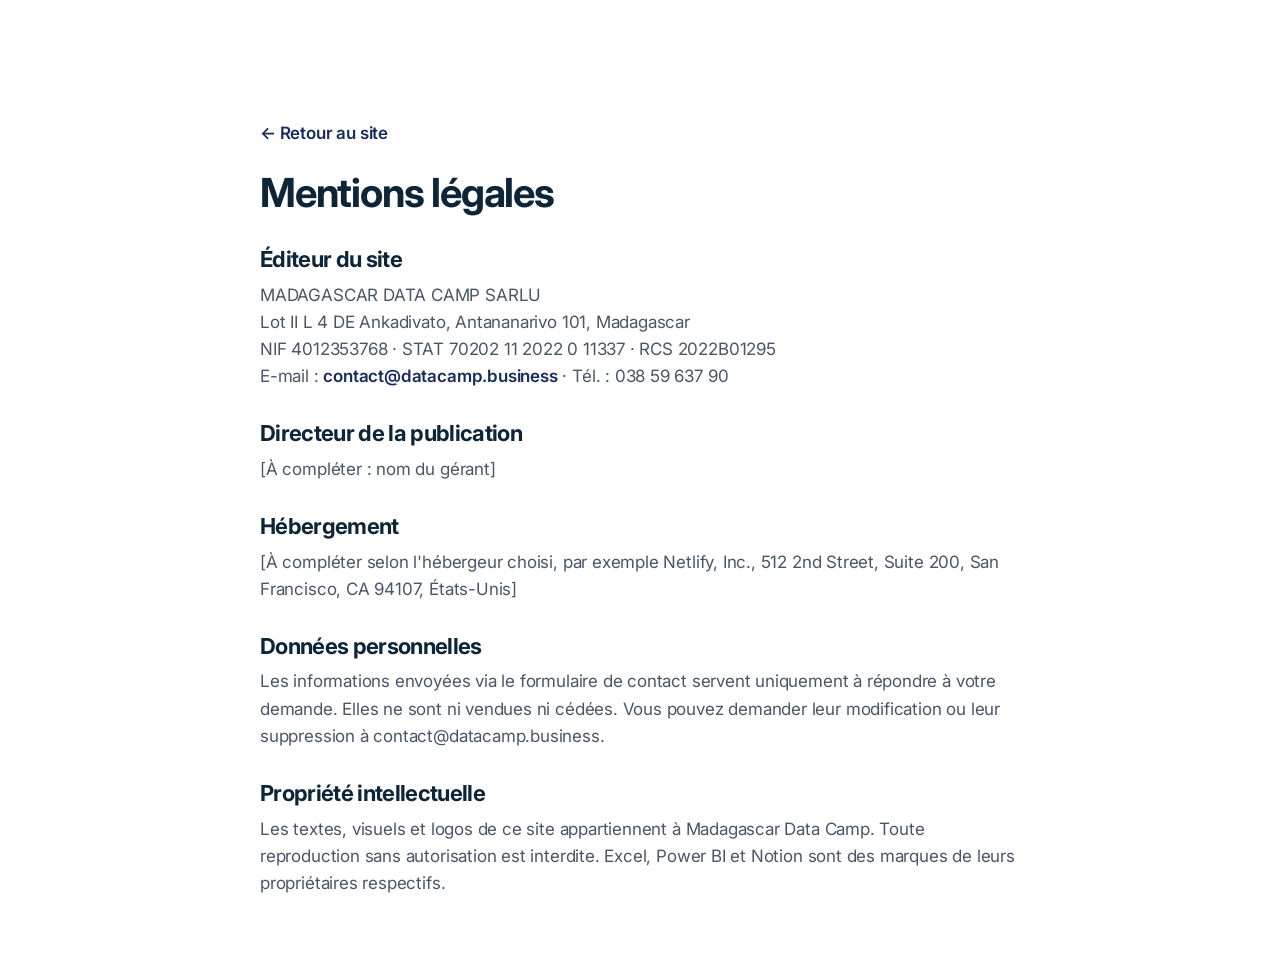
<file: site/mentions-legales.html>
<!doctype html>
<html lang="fr">
<head>
  <meta charset="utf-8">
  <meta name="viewport" content="width=device-width, initial-scale=1">
  <title>Mentions légales | Madagascar Data Camp</title>
  <meta name="robots" content="noindex">
  <link rel="icon" href="assets/img/logo.svg" type="image/svg+xml">
  <link href="https://fonts.googleapis.com/css2?family=Inter:opsz,wght@14..32,400..800&display=swap" rel="stylesheet">
  <link rel="stylesheet" href="assets/css/style.css">
  <script>try { var t = localStorage.getItem('mdc-theme'); if (t) document.documentElement.setAttribute('data-theme', t); } catch (e) {}</script>
  <style>.legal{padding:120px 0 80px;max-width:760px}.legal h1{font-size:40px;margin-bottom:28px}.legal h2{font-size:22px;margin:32px 0 10px}.legal p,.legal li{color:var(--text-2)}</style>
</head>
<body>
  <main class="container legal">
    <a href="index.html" class="link">← Retour au site</a>
    <h1 style="margin-top:24px">Mentions légales</h1>
    <h2>Éditeur du site</h2>
    <p>MADAGASCAR DATA CAMP SARLU<br>Lot II L 4 DE Ankadivato, Antananarivo 101, Madagascar<br>
    NIF 4012353768 · STAT 70202 11 2022 0 11337 · RCS 2022B01295<br>
    E-mail : <a class="link" href="mailto:contact@datacamp.business">contact@datacamp.business</a> · Tél. : 038 59 637 90</p>
    <h2>Directeur de la publication</h2>
    <p>[À compléter : nom du gérant]</p>
    <h2>Hébergement</h2>
    <p>[À compléter selon l'hébergeur choisi, par exemple Netlify, Inc., 512 2nd Street, Suite 200, San Francisco, CA 94107, États-Unis]</p>
    <h2>Données personnelles</h2>
    <p>Les informations envoyées via le formulaire de contact servent uniquement à répondre à votre demande. Elles ne sont ni vendues ni cédées. Vous pouvez demander leur modification ou leur suppression à contact@datacamp.business.</p>
    <h2>Propriété intellectuelle</h2>
    <p>Les textes, visuels et logos de ce site appartiennent à Madagascar Data Camp. Toute reproduction sans autorisation est interdite. Excel, Power BI et Notion sont des marques de leurs propriétaires respectifs.</p>
  </main>
</body>
</html>
</file>
<file: site/assets/css/style.css>
/* =========================================================
   Madagascar Data Camp — feuille de style
   Couleurs de marque : modifier uniquement les variables ci-dessous
   ========================================================= */
:root {
  --navy: #0E2537;        /* couleur du logo MDC */
  --primary: #1B2B5E;     /* navy de la charte MDC */
  --primary-2: #34508F;
  --on-primary: #FFFFFF;
  --accent: #C89B2A;      /* or de la charte MDC */
  --accent-2: #E3BE5B;
  --excel: #1E9E5A; --pbi: #E0A100; --ia: #7C5CFF; --notion: #3A3A3A;

  --bg: #F8F7F3; --surface: #FFFFFF; --surface-2: #EFEEE8;
  --text: #0E2537; --text-2: #4A5668; --text-3: #8A93A3;
  --line: rgba(14, 37, 55, .1);
  --shadow: 0 1px 2px rgba(11,21,51,.05), 0 8px 24px rgba(11,21,51,.07);
  --shadow-lg: 0 30px 70px -20px rgba(11,21,51,.28);
  --radius: 20px; --radius-sm: 12px;
  --font: -apple-system, BlinkMacSystemFont, "SF Pro Text", "Inter", "Segoe UI", Roboto, sans-serif;
  --font-title: -apple-system, BlinkMacSystemFont, "SF Pro Display", "Inter", "Segoe UI", Roboto, sans-serif;
  --ease: cubic-bezier(.22, 1, .36, 1);
  --header-h: 76px;
  color-scheme: light;
}
:root[data-theme="dark"] {
  --bg: #07141F; --surface: #0E2234; --surface-2: #142C42;
  --text: #F1EFE8; --text-2: #AEB8C6; --text-3: #6F7D90;
  --line: rgba(255,255,255,.09); --primary: #E3BE5B; --primary-2: #F0D488; --on-primary: #0E2537; --notion: #D6D6D6;
  --shadow: 0 1px 2px rgba(0,0,0,.3), 0 8px 24px rgba(0,0,0,.3); color-scheme: dark;
}

/* ---------- Base ---------- */
*, *::before, *::after { box-sizing: border-box; }
html { scroll-behavior: smooth; scroll-padding-top: calc(var(--header-h) + 8px); -webkit-text-size-adjust: 100%; }
body { margin: 0; background: var(--bg); color: var(--text); font: 16px/1.6 var(--font); -webkit-font-smoothing: antialiased; overflow-x: hidden; transition: background .3s, color .3s; }
img, svg { display: block; max-width: 100%; }
a { color: inherit; text-decoration: none; }
h1, h2, h3, h4 { font-family: var(--font-title); line-height: 1.12; letter-spacing: -.025em; margin: 0; }
h2 { font-size: clamp(30px, 4.2vw, 46px); font-weight: 700; }
h3 { font-size: 19px; font-weight: 600; letter-spacing: -.01em; }
p { margin: 0; }
button, input, select, textarea { font: inherit; color: inherit; }
::selection { background: var(--accent); color: #0E2537; }
:focus-visible { outline: 3px solid var(--primary); outline-offset: 3px; border-radius: 8px; }
.container { width: min(1200px, 100% - 32px); margin-inline: auto; }
.skip { position: absolute; left: -9999px; top: 8px; z-index: 100; background: var(--primary); color: #fff; padding: 10px 16px; border-radius: 10px; }
.skip:focus { left: 16px; }
svg [stroke], .icon-btn svg, .tile__ic svg, .coords__ic svg, .btn svg, .totop svg { fill: none; stroke: currentColor; stroke-width: 2; stroke-linecap: round; stroke-linejoin: round; }

.eyebrow { display: inline-flex; align-items: center; gap: 10px; font-size: 13px; font-weight: 600; letter-spacing: .14em; text-transform: uppercase; color: var(--primary); margin-bottom: 14px; }
.eyebrow::before { content: ""; width: 22px; height: 2px; border-radius: 2px; background: linear-gradient(90deg, var(--primary), var(--accent)); }
.eyebrow.center { display: flex; justify-content: center; }
.lead { font-size: 18px; color: var(--text-2); max-width: 620px; margin-top: 16px; }
.grad { background: linear-gradient(100deg, var(--primary) 5%, var(--primary-2) 40%, var(--accent) 90%); -webkit-background-clip: text; background-clip: text; color: transparent; }
.link { color: var(--primary); font-weight: 600; }
.link:hover { text-decoration: underline; text-underline-offset: 4px; }

/* ---------- Boutons ---------- */
.btn { --bg-b: var(--surface-2); display: inline-flex; align-items: center; justify-content: center; gap: 8px; padding: 11px 20px; border-radius: 999px; border: 1px solid transparent; background: var(--bg-b); font-weight: 600; font-size: 15px; cursor: pointer; white-space: nowrap; transition: transform .25s var(--ease), box-shadow .25s var(--ease), background .2s, color .2s; }
.btn svg { width: 18px; height: 18px; transition: transform .25s var(--ease); }
.btn:hover svg { transform: translateX(4px); }
.btn--primary { background: linear-gradient(135deg, var(--primary), var(--primary-2)); color: var(--on-primary); box-shadow: 0 8px 22px -8px color-mix(in srgb, var(--primary) 70%, transparent); }
.btn--primary:hover { transform: translateY(-2px); box-shadow: 0 14px 30px -10px color-mix(in srgb, var(--primary) 80%, transparent); }
.btn--ghost { background: transparent; border-color: var(--line); }
.btn--ghost:hover { background: var(--surface); border-color: var(--primary); color: var(--primary); }
.btn--light { background: #fff; color: var(--navy); }
.btn--light:hover { transform: translateY(-2px); }
.btn--outline-light { background: transparent; color: #fff; border-color: rgba(255,255,255,.35); }
.btn--outline-light:hover { background: rgba(255,255,255,.1); }
.btn--lg { padding: 15px 26px; font-size: 16px; }
.btn--block { width: 100%; }
.icon-btn { width: 42px; height: 42px; display: grid; place-items: center; border-radius: 12px; border: 1px solid var(--line); background: var(--surface); cursor: pointer; transition: border-color .2s, transform .2s; }
.icon-btn:hover { border-color: var(--primary); }
.icon-btn svg { width: 19px; height: 19px; }
.i-moon { display: none; }
:root[data-theme="dark"] .i-sun { display: none; } :root[data-theme="dark"] .i-moon { display: block; }

/* ---------- Barre de progression ---------- */
.progress { position: fixed; inset: 0 0 auto; height: 3px; z-index: 60; pointer-events: none; }
.progress span { display: block; height: 100%; width: 100%; transform-origin: 0 50%; transform: scaleX(var(--p, 0)); background: linear-gradient(90deg, var(--primary), var(--accent)); }

/* ---------- En-tête ---------- */
.header { position: fixed; inset: 0 0 auto; z-index: 50; height: var(--header-h); display: flex; align-items: center; transition: background .3s, box-shadow .3s, height .3s var(--ease); }
.header.is-scrolled { --header-h: 64px; background: color-mix(in srgb, var(--bg) 78%, transparent); backdrop-filter: blur(18px) saturate(160%); -webkit-backdrop-filter: blur(18px) saturate(160%); box-shadow: 0 1px 0 var(--line); }
.header__in { display: flex; align-items: center; gap: 24px; }
.brand { display: flex; align-items: center; gap: 11px; flex-shrink: 0; }
.brand img { border-radius: 11px; }
.brand__txt b { display: block; font-family: var(--font-title); font-size: 16px; letter-spacing: -.02em; line-height: 1.15; }
.brand__txt small { display: block; font-size: 12px; color: var(--text-3); }
.nav { display: flex; align-items: center; gap: 4px; margin-left: auto; }
.nav a { padding: 8px 14px; border-radius: 999px; font-size: 15px; font-weight: 500; color: var(--text-2); transition: color .2s, background .2s; }
.nav a:hover, .nav a.is-current { color: var(--text); background: var(--surface-2); }
.nav__cta { display: none !important; }
.header__actions { display: flex; align-items: center; gap: 10px; }
.burger { display: none; flex-direction: column; align-items: center; justify-content: center; gap: 4px; }
.burger span { display: block; width: 18px; height: 2px; border-radius: 2px; background: currentColor; transition: transform .3s var(--ease), opacity .2s; }
.burger[aria-expanded="true"] span:nth-child(1) { transform: translateY(6px) rotate(45deg); }
.burger[aria-expanded="true"] span:nth-child(2) { opacity: 0; }
.burger[aria-expanded="true"] span:nth-child(3) { transform: translateY(-6px) rotate(-45deg); }

/* ---------- Hero ---------- */
.hero { position: relative; padding: calc(var(--header-h) + 64px) 0 72px; overflow: hidden; }
.hero__bg { position: absolute; inset: 0; z-index: -1; mask-image: linear-gradient(#000 65%, transparent); -webkit-mask-image: linear-gradient(#000 65%, transparent); }
.blob { position: absolute; border-radius: 50%; filter: blur(70px); opacity: .55; animation: drift 18s var(--ease) infinite alternate; }
.b1 { width: 520px; height: 520px; background: color-mix(in srgb, var(--primary) 45%, transparent); top: -160px; right: -120px; }
.b2 { width: 380px; height: 380px; background: color-mix(in srgb, var(--accent) 35%, transparent); bottom: 10%; left: -100px; animation-delay: -9s; }
.grid-bg { position: absolute; inset: 0; background-image: linear-gradient(var(--line) 1px, transparent 1px), linear-gradient(90deg, var(--line) 1px, transparent 1px); background-size: 56px 56px; mask-image: radial-gradient(ellipse 70% 60% at 50% 30%, #000 30%, transparent 75%); -webkit-mask-image: radial-gradient(ellipse 70% 60% at 50% 30%, #000 30%, transparent 75%); }
@keyframes drift { to { transform: translate(-60px, 40px) scale(1.12); } }
.hero__in { display: grid; grid-template-columns: 1.05fr .95fr; gap: 56px; align-items: center; }
.pill { display: inline-flex; align-items: center; gap: 10px; padding: 6px 14px 6px 6px; border-radius: 999px; background: var(--surface); border: 1px solid var(--line); font-size: 14px; color: var(--text-2); box-shadow: var(--shadow); transition: border-color .2s; }
.pill:hover { border-color: var(--primary); }
.pill__tag { padding: 3px 10px; border-radius: 999px; background: var(--accent); color: #0E2537; font-weight: 700; font-size: 12px; letter-spacing: .04em; }
.hero h1 { font-size: clamp(34px, 4.5vw, 56px); font-weight: 700; letter-spacing: -.03em; margin: 26px 0 18px; }
.hero__type { font-family: var(--font-title); font-size: clamp(20px, 2.4vw, 26px); font-weight: 600; color: var(--text-2); min-height: 1.4em; }
.type { color: var(--primary); }
.caret { display: inline-block; width: 3px; height: 1.05em; margin-left: 3px; vertical-align: -3px; background: var(--accent); border-radius: 2px; animation: blink 1s steps(1) infinite; }
@keyframes blink { 50% { opacity: 0; } }
.hero__lead { font-size: 18px; color: var(--text-2); max-width: 560px; margin-top: 18px; }
.hero__ctas { display: flex; flex-wrap: wrap; gap: 12px; margin-top: 32px; }
.hero__checks { list-style: none; padding: 0; margin: 28px 0 0; display: flex; flex-wrap: wrap; gap: 10px 22px; font-size: 14.5px; color: var(--text-2); }
.hero__checks li { display: flex; align-items: center; gap: 8px; }
.hero__checks li::before { content: ""; width: 18px; height: 18px; border-radius: 50%; background: color-mix(in srgb, var(--excel) 18%, transparent) url("data:image/svg+xml,%3Csvg xmlns='http://www.w3.org/2000/svg' viewBox='0 0 24 24' fill='none' stroke='%231E9E5A' stroke-width='3' stroke-linecap='round' stroke-linejoin='round'%3E%3Cpath d='M6 12l4 4 8-8'/%3E%3C/svg%3E") center/12px no-repeat; }

/* Visuel tableau de bord */
.hero__visual { position: relative; min-height: 440px; display: grid; place-items: center; perspective: 1200px; }
.dash { width: min(440px, 100%); background: var(--surface); border: 1px solid var(--line); border-radius: 24px; padding: 18px; box-shadow: var(--shadow-lg); transform-style: preserve-3d; transition: transform .2s ease-out; }
.dash__top { display: flex; align-items: center; gap: 6px; font-size: 12.5px; color: var(--text-3); margin-bottom: 16px; }
.dash__top i { width: 10px; height: 10px; border-radius: 50%; background: var(--surface-2); }
.dash__top i:nth-child(1) { background: #FF6159; } .dash__top i:nth-child(2) { background: #FFBD2E; } .dash__top i:nth-child(3) { background: #28C941; }
.dash__top span { margin-left: 8px; }
.dash__kpis { display: grid; grid-template-columns: 1fr 1fr; gap: 12px; }
.kpi { background: var(--surface-2); border-radius: 14px; padding: 14px; }
.kpi small { display: block; font-size: 12.5px; color: var(--text-3); }
.kpi b { display: block; font-family: var(--font-title); font-size: 30px; letter-spacing: -.03em; margin: 2px 0; }
.kpi em { font-style: normal; font-size: 12px; font-weight: 600; }
.kpi .up { color: var(--excel); }
.dash__chart { position: relative; margin-top: 14px; height: 170px; border-radius: 14px; background: var(--surface-2); overflow: hidden; }
.dash__chart svg { position: absolute; inset: 0; width: 100%; height: 100%; }
.line { stroke-dasharray: 520; stroke-dashoffset: 520; }
.area { opacity: 0; }
.is-in .line { animation: draw 2s var(--ease) .4s forwards; }
.is-in .area { animation: fade 1s ease 1.2s forwards; }
@keyframes draw { to { stroke-dashoffset: 0; } }
@keyframes fade { to { opacity: 1; } }
.bars { position: absolute; inset: auto 14px 0; height: 70%; display: flex; align-items: flex-end; gap: 10px; opacity: .35; }
.bars span { flex: 1; height: var(--h); border-radius: 6px 6px 0 0; background: var(--primary-2); transform: scaleY(0); transform-origin: bottom; }
.is-in .bars span { animation: grow .9s var(--ease) forwards; }
.bars span:nth-child(2) { animation-delay: .08s !important; } .bars span:nth-child(3) { animation-delay: .16s !important; } .bars span:nth-child(4) { animation-delay: .24s !important; }
.bars span:nth-child(5) { animation-delay: .32s !important; } .bars span:nth-child(6) { animation-delay: .4s !important; } .bars span:nth-child(7) { animation-delay: .48s !important; }
@keyframes grow { to { transform: scaleY(1); } }
.chip { position: absolute; padding: 9px 15px 9px 12px; border-radius: 14px; background: var(--surface); border: 1px solid var(--line); box-shadow: var(--shadow); font-weight: 600; font-size: 14px; display: flex; align-items: center; gap: 8px; }
.chip::before { content: ""; width: 10px; height: 10px; border-radius: 3px; background: var(--c); }
.chip--excel { --c: var(--excel); top: 6%; left: 0; }
.chip--pbi { --c: var(--pbi); top: 14%; right: -2%; }
.chip--ia { --c: var(--ia); bottom: 14%; left: -4%; }
.chip--notion { --c: var(--notion); bottom: 4%; right: 6%; }
.toast { position: absolute; top: 48%; right: -6%; display: flex; gap: 10px; align-items: center; padding: 12px 16px 12px 12px; border-radius: 16px; background: var(--surface); border: 1px solid var(--line); box-shadow: var(--shadow-lg); }
.toast__ic { width: 32px; height: 32px; border-radius: 10px; display: grid; place-items: center; background: var(--accent); color: #0E2537; font-weight: 800; }
.toast b { display: block; font-size: 14px; } .toast small { color: var(--text-3); font-size: 12.5px; }
.float { animation: float 6s ease-in-out infinite; animation-delay: var(--d, 0s); }
@keyframes float { 50% { transform: translateY(-12px); } }

/* ---------- Chiffres ---------- */
.stats { padding: 8px 0 40px; }
.stats__in { display: grid; grid-template-columns: repeat(4, 1fr); background: var(--surface); border: 1px solid var(--line); border-radius: var(--radius); box-shadow: var(--shadow); }
.stat { padding: 28px 24px; text-align: center; }
.stat + .stat { border-left: 1px solid var(--line); }
.stat b { display: block; font-family: var(--font-title); font-size: clamp(32px, 4vw, 44px); font-weight: 800; letter-spacing: -.03em; background: linear-gradient(135deg, var(--navy), var(--primary-2)); -webkit-background-clip: text; background-clip: text; color: transparent; }
:root[data-theme="dark"] .stat b { background: linear-gradient(135deg, #fff, var(--accent-2)); -webkit-background-clip: text; background-clip: text; }
.stat > span { font-size: 14px; color: var(--text-2); }

/* ---------- Clients ---------- */
.clients { padding: 32px 0 24px; }
.marquee { overflow: hidden; mask-image: linear-gradient(90deg, transparent, #000 12%, #000 88%, transparent); -webkit-mask-image: linear-gradient(90deg, transparent, #000 12%, #000 88%, transparent); }
.marquee__track { display: flex; gap: 64px; width: max-content; animation: marquee 32s linear infinite; padding: 8px 0; }
.marquee:hover .marquee__track { animation-play-state: paused; }
.marquee__track span { font-family: var(--font-title); font-weight: 700; font-size: 22px; letter-spacing: -.02em; color: var(--text-3); white-space: nowrap; transition: color .2s; }
.marquee__track span:hover { color: var(--text); }
@keyframes marquee { to { transform: translateX(calc(-50% - 32px)); } }

/* ---------- Sections ---------- */
.section { padding: 104px 0; }
.section--soft { background: var(--surface-2); }
.section__head { margin-bottom: 48px; }

/* Onglets */
.tabs { position: relative; display: inline-flex; flex-wrap: wrap; gap: 4px; padding: 5px; border-radius: 999px; background: var(--surface); border: 1px solid var(--line); box-shadow: var(--shadow); margin-bottom: 28px; }
.tab { position: relative; z-index: 1; border: 0; background: none; padding: 10px 20px; border-radius: 999px; font-weight: 600; font-size: 15px; color: var(--text-2); cursor: pointer; transition: color .25s; }
.tab.is-active { color: #fff; }
.tab.is-active[data-tab="notion"] { color: var(--bg); }
.tabs__ink { position: absolute; z-index: 0; top: 5px; left: 0; height: calc(100% - 10px); border-radius: 999px; background: var(--c, var(--primary)); transition: transform .45s var(--ease), width .45s var(--ease), background .3s; }
.panel__intro { font-size: 17px; color: var(--text-2); max-width: 720px; margin-bottom: 24px; }
.panel.is-active .course { animation: rise .6s var(--ease) both; }
.panel.is-active .course:nth-child(2) { animation-delay: .04s; } .panel.is-active .course:nth-child(3) { animation-delay: .08s; } .panel.is-active .course:nth-child(4) { animation-delay: .12s; }
.panel.is-active .course:nth-child(5) { animation-delay: .16s; } .panel.is-active .course:nth-child(6) { animation-delay: .2s; } .panel.is-active .course:nth-child(7) { animation-delay: .24s; } .panel.is-active .course:nth-child(8) { animation-delay: .28s; }
@keyframes rise { from { opacity: 0; transform: translateY(16px); } }
.cards { display: grid; grid-template-columns: repeat(4, 1fr); gap: 16px; }
.course { position: relative; padding: 22px; border-radius: var(--radius); background: var(--surface); border: 1px solid var(--line); overflow: hidden; transition: transform .35s var(--ease), box-shadow .35s var(--ease), border-color .3s; }
.course::after { content: ""; position: absolute; inset: auto 0 0; height: 3px; background: var(--c); transform: scaleX(0); transform-origin: left; transition: transform .4s var(--ease); }
.course:hover { transform: translateY(-4px); box-shadow: var(--shadow-lg); border-color: color-mix(in srgb, var(--c) 40%, transparent); }
.course:hover::after { transform: scaleX(1); }
.course__lvl { display: inline-block; font-size: 12px; font-weight: 700; letter-spacing: .06em; text-transform: uppercase; padding: 4px 10px; border-radius: 999px; color: var(--c); background: color-mix(in srgb, var(--c) 12%, transparent); }
.course h3 { margin: 14px 0 6px; }
.course__meta { color: var(--text-2); font-size: 14.5px; display: flex; align-items: center; gap: 6px; }
.course__meta span::before { content: "◷ "; color: var(--text-3); }
.price { margin-top: 14px; font-family: var(--font-title); font-weight: 700; font-size: 17px; }
.price small { font-family: var(--font); font-weight: 500; font-size: 12.5px; color: var(--text-3); }
.price:empty { display: none; }
.course--pack { background: linear-gradient(160deg, color-mix(in srgb, var(--c) 7%, var(--surface)), var(--surface)); }
.course--top { border-color: color-mix(in srgb, var(--c) 45%, transparent); }
.course--top::before { content: "Le plus complet"; position: absolute; top: 18px; right: -34px; transform: rotate(35deg); background: var(--c); color: #fff; font-size: 11px; font-weight: 700; padding: 3px 36px; }
.catalog-cta { margin-top: 36px; display: flex; flex-wrap: wrap; align-items: center; justify-content: space-between; gap: 16px; padding: 22px 26px; border-radius: var(--radius); border: 1px dashed color-mix(in srgb, var(--primary) 45%, transparent); background: color-mix(in srgb, var(--primary) 5%, transparent); }
.catalog-cta p { font-weight: 600; font-size: 17px; }

/* Méthode (fond sombre) */
.section--dark { background: var(--navy); color: #EEF1FA; position: relative; overflow: hidden; }
.section--dark::before { content: ""; position: absolute; width: 700px; height: 700px; right: -260px; top: -260px; border-radius: 50%; background: radial-gradient(circle, rgba(200,155,42,.22), transparent 65%); }
.section--dark .lead { color: #A9B2D0; }
.section--dark .eyebrow { color: var(--accent-2); }
.steps { position: relative; list-style: none; margin: 0; padding: 0; display: grid; grid-template-columns: repeat(3, 1fr); gap: 18px; counter-reset: s; }
.step { position: relative; padding: 28px; border-radius: var(--radius); background: rgba(255,255,255,.04); border: 1px solid rgba(255,255,255,.08); transition: background .3s, border-color .3s, transform .35s var(--ease); }
.step:hover { background: rgba(255,255,255,.07); border-color: rgba(227,190,91,.45); transform: translateY(-4px); }
.step__n { display: inline-block; font-family: var(--font-title); font-weight: 800; font-size: 38px; letter-spacing: -.04em; background: linear-gradient(135deg, #fff, var(--accent-2)); -webkit-background-clip: text; background-clip: text; color: transparent; margin-bottom: 10px; }
.step h3 { color: #fff; margin-bottom: 8px; }
.step p { color: #A9B2D0; font-size: 15.5px; }

/* Engagements */
.section--tight { padding-bottom: 40px; }
.values { display: grid; grid-template-columns: repeat(3, 1fr); gap: 0; border-top: 1px solid var(--line); }
.value { padding: 32px 28px 8px 0; }
.value + .value { padding-left: 28px; border-left: 1px solid var(--line); }
.value__n { display: inline-grid; place-items: center; width: 44px; height: 44px; border-radius: 50%; border: 1.5px solid var(--accent); color: var(--accent); font-family: var(--font-title); font-weight: 700; margin-bottom: 18px; }
.value h3 { font-size: 22px; margin-bottom: 10px; }
.value p { color: var(--text-2); }
.btn--wa { margin-top: 24px; background: #25D366; color: #06331A; }
.btn--wa:hover { transform: translateY(-2px); }

/* Bento */
.bento { display: grid; grid-template-columns: repeat(3, 1fr); gap: 16px; }
.tile { padding: 28px; border-radius: var(--radius); background: var(--surface); border: 1px solid var(--line); transition: transform .35s var(--ease), box-shadow .35s var(--ease); }
.tile:hover { transform: translateY(-4px); box-shadow: var(--shadow-lg); }
.tile--wide { grid-column: span 2; grid-row: span 2; display: flex; flex-direction: column; justify-content: flex-end; min-height: 320px; }
.tile--accent { background: radial-gradient(120% 120% at 100% 0%, color-mix(in srgb, var(--accent) 30%, transparent), transparent 55%), linear-gradient(150deg, #1B2B5E, #0E2537); color: #fff; border: 0; }
.tile--accent p { color: rgba(255,255,255,.82); font-size: 17px; max-width: 520px; }
.tile--accent h3 { font-size: 30px; }
.tile--accent .link { color: #fff; margin-top: 18px; display: inline-block; }
.tile--accent .tile__ic { background: rgba(255,255,255,.14); color: #fff; }
.tile__ic { width: 48px; height: 48px; border-radius: 14px; display: grid; place-items: center; background: color-mix(in srgb, var(--primary) 12%, transparent); color: var(--primary); margin-bottom: 18px; }
.tile--wide .tile__ic { margin-bottom: auto; }
.tile__ic svg { width: 24px; height: 24px; }
.tile h3 { margin-bottom: 8px; }
.tile p { color: var(--text-2); font-size: 15.5px; }
.tile.tile--accent p { color: rgba(255,255,255,.82); font-size: 17px; max-width: 520px; }

/* FAQ */
.faq { display: grid; grid-template-columns: .8fr 1.2fr; gap: 56px; align-items: start; }
.acc details { border-bottom: 1px solid var(--line); }
.acc summary { list-style: none; cursor: pointer; padding: 22px 44px 22px 0; position: relative; font-family: var(--font-title); font-weight: 600; font-size: 18px; letter-spacing: -.01em; }
.acc summary::-webkit-details-marker { display: none; }
.acc summary::after { content: ""; position: absolute; right: 4px; top: 50%; width: 26px; height: 26px; margin-top: -13px; border-radius: 50%; background: var(--surface) url("data:image/svg+xml,%3Csvg xmlns='http://www.w3.org/2000/svg' viewBox='0 0 24 24' fill='none' stroke='%23C89B2A' stroke-width='2.5' stroke-linecap='round'%3E%3Cpath d='M12 6v12M6 12h12'/%3E%3C/svg%3E") center/14px no-repeat; border: 1px solid var(--line); transition: transform .35s var(--ease); }
.acc details[open] summary::after { transform: rotate(45deg); }
.acc details p { color: var(--text-2); padding: 0 44px 22px 0; }
.acc details[open] p { animation: rise .45s var(--ease); }

/* Contact */
.contact { display: grid; grid-template-columns: .9fr 1.1fr; gap: 56px; align-items: start; }
.coords { list-style: none; padding: 0; margin: 32px 0 0; display: grid; gap: 18px; }
.coords li { display: flex; gap: 14px; align-items: center; }
.coords__ic { width: 46px; height: 46px; flex-shrink: 0; border-radius: 14px; display: grid; place-items: center; background: var(--surface); border: 1px solid var(--line); color: var(--primary); }
.coords__ic svg { width: 20px; height: 20px; }
.coords small { display: block; font-size: 12.5px; color: var(--text-3); text-transform: uppercase; letter-spacing: .08em; font-weight: 600; }
.coords a:hover { color: var(--primary); }
.form { padding: 30px; border-radius: 24px; background: var(--surface); border: 1px solid var(--line); box-shadow: var(--shadow-lg); display: grid; gap: 16px; }
.row2 { display: grid; grid-template-columns: 1fr 1fr; gap: 16px; }
.seg { display: grid; grid-template-columns: repeat(3, 1fr); gap: 6px; padding: 5px; border-radius: 14px; background: var(--surface-2); }
.seg input { position: absolute; opacity: 0; pointer-events: none; }
.seg span { display: block; text-align: center; padding: 9px 6px; border-radius: 10px; font-size: 14px; font-weight: 600; color: var(--text-2); cursor: pointer; transition: background .2s, color .2s, box-shadow .2s; }
.seg input:checked + span { background: var(--surface); color: var(--text); box-shadow: var(--shadow); }
.seg input:focus-visible + span { outline: 3px solid var(--primary); }
.field { position: relative; }
.field input, .field textarea, .field select { width: 100%; padding: 24px 14px 9px; border-radius: 12px; border: 1.5px solid var(--line); background: var(--bg); font-size: 15.5px; outline: none; transition: border-color .2s, box-shadow .2s; appearance: none; -webkit-appearance: none; }
.field textarea { resize: vertical; min-height: 120px; }
.field--select::after { content: ""; position: absolute; right: 16px; top: 50%; width: 8px; height: 8px; border-right: 2px solid var(--text-3); border-bottom: 2px solid var(--text-3); transform: translateY(-40%) rotate(45deg); pointer-events: none; }
.field label { position: absolute; left: 15px; top: 16px; font-size: 15.5px; color: var(--text-3); pointer-events: none; transition: transform .2s var(--ease), font-size .2s, color .2s; transform-origin: left top; }
.field input:focus, .field textarea:focus, .field select:focus { border-color: var(--primary); box-shadow: 0 0 0 4px color-mix(in srgb, var(--primary) 15%, transparent); }
.field input:focus + label, .field input:not(:placeholder-shown) + label,
.field textarea:focus + label, .field textarea:not(:placeholder-shown) + label,
.field select + label { transform: translateY(-9px); font-size: 12px; color: var(--primary); font-weight: 600; }
.err { display: none; color: #E5484D; font-size: 13px; margin-top: 4px; }
.field.is-invalid input, .field.is-invalid textarea { border-color: #E5484D; }
.field.is-invalid .err { display: block; }
.check { display: flex; align-items: center; gap: 10px; font-size: 15px; color: var(--text-2); cursor: pointer; }
.check input { width: 18px; height: 18px; accent-color: var(--primary); }
.hp { position: absolute; left: -9999px; }
.spinner { display: none; width: 18px; height: 18px; border-radius: 50%; border: 2px solid rgba(255,255,255,.4); border-top-color: #fff; animation: spin .8s linear infinite; }
.is-loading .spinner { display: inline-block; } .is-loading .btn__label { opacity: .7; }
@keyframes spin { to { transform: rotate(360deg); } }
.form__status { font-size: 14.5px; text-align: center; min-height: 1.4em; }
.form__status.ok { color: var(--excel); font-weight: 600; } .form__status.ko { color: #E5484D; }

/* Bandeau final */
.cta-band { padding: 0 0 104px; }
.cta-band__in { display: flex; flex-wrap: wrap; align-items: center; justify-content: space-between; gap: 28px; padding: 48px; border-radius: 28px; color: #fff; position: relative; overflow: hidden; background: linear-gradient(120deg, #0E2537 0%, #1B2B5E 60%, #34508F 100%); }
.cta-band__in::after { content: ""; position: absolute; width: 360px; height: 360px; right: -100px; bottom: -180px; border-radius: 50%; background: radial-gradient(circle, color-mix(in srgb, var(--accent) 60%, transparent), transparent 70%); }
.cta-band h2 { font-size: clamp(28px, 3.6vw, 40px); }
.cta-band p { color: rgba(255,255,255,.78); margin-top: 8px; font-size: 17px; }
.cta-band__btns { display: flex; flex-wrap: wrap; gap: 12px; position: relative; z-index: 1; }

/* Pied de page */
.footer { border-top: 1px solid var(--line); padding: 64px 0 28px; background: var(--surface); }
.footer__in { display: grid; grid-template-columns: 1.6fr 1fr 1fr 1.2fr; gap: 32px; }
.footer__brand p { color: var(--text-2); font-size: 15px; margin-top: 16px; max-width: 320px; }
.footer h4 { font-size: 13px; text-transform: uppercase; letter-spacing: .12em; color: var(--text-3); margin-bottom: 14px; font-family: var(--font); font-weight: 600; }
.footer__in > div > a:not(.brand), .footer__in > div > span { display: block; color: var(--text-2); font-size: 15px; padding: 4px 0; }
.footer__in > div > a:not(.brand):hover { color: var(--primary); }
.footer__legal { margin-top: 48px; padding-top: 22px; border-top: 1px solid var(--line); display: flex; flex-wrap: wrap; justify-content: space-between; gap: 12px; font-size: 13px; color: var(--text-3); }
.footer__legal a:hover { color: var(--primary); }

/* Retour en haut */
.totop { position: fixed; right: 20px; bottom: 20px; z-index: 40; width: 46px; height: 46px; border-radius: 14px; display: grid; place-items: center; background: var(--surface); border: 1px solid var(--line); box-shadow: var(--shadow); opacity: 0; transform: translateY(12px); pointer-events: none; transition: opacity .3s, transform .3s var(--ease); }
.totop.is-visible { opacity: 1; transform: none; pointer-events: auto; }
.totop svg { width: 20px; height: 20px; }

/* Apparition au défilement */
.js .reveal { opacity: 0; transform: translateY(26px); transition: opacity .8s var(--ease), transform .8s var(--ease); transition-delay: var(--rd, 0s); }
.js .reveal.is-in { opacity: 1; transform: none; }

/* ---------- Responsive ---------- */
@media (max-width: 1080px) {
  .cards { grid-template-columns: repeat(3, 1fr); }
  .header__cta { display: none; }
}
@media (max-width: 920px) {
  .hero__in, .contact, .faq { grid-template-columns: 1fr; gap: 40px; }
  .hero__visual { min-height: 400px; }
  .steps, .bento { grid-template-columns: 1fr 1fr; }
  .tile--wide { grid-column: span 2; grid-row: auto; min-height: 260px; }
  .cards { grid-template-columns: repeat(2, 1fr); }
  .footer__in { grid-template-columns: 1fr 1fr; }
}
@media (max-width: 640px) {
  .section { padding: 72px 0; }
  .stats__in { grid-template-columns: 1fr 1fr; }
  .stat:nth-child(3) { border-left: 0; }
  .stat:nth-child(n+3) { border-top: 1px solid var(--line); }
  .steps, .bento, .cards, .row2, .footer__in, .values { grid-template-columns: 1fr; }
  .value + .value { padding-left: 0; border-left: 0; border-top: 1px solid var(--line); }
  .tile--wide { grid-column: auto; }
  .tabs { display: flex; border-radius: 18px; }
  .tab { flex: 1 1 40%; padding: 10px 12px; font-size: 14px; }
  .tabs__ink { display: none; }
  .tab.is-active { background: var(--c); }
  .brand__txt small { display: none; }
  .header__in { gap: 10px; }
  .header__actions { gap: 8px; }
  .brand { min-width: 0; }
  .brand__txt b { font-size: 14px; white-space: nowrap; overflow: hidden; text-overflow: ellipsis; }
  .hero { padding-top: calc(var(--header-h) + 36px); }
  .hero__visual { min-height: 360px; }
  .chip { font-size: 12.5px; padding: 7px 11px; }
  .toast { right: 0; }
  .chip--pbi { right: 0; } .chip--ia { left: 0; }
  .form { padding: 20px; }
  .seg span { font-size: 13px; }
  .cta-band__in { padding: 32px 24px; }
  .cta-band__btns .btn { width: 100%; }
  .hero__ctas .btn { width: 100%; }
}

@media (prefers-reduced-motion: reduce) {
  *, *::before, *::after { animation-duration: .01ms !important; animation-iteration-count: 1 !important; transition-duration: .01ms !important; scroll-behavior: auto !important; }
  .js .reveal { opacity: 1; transform: none; }
  .line { stroke-dashoffset: 0; } .area { opacity: 1; } .bars span { transform: none; }
}

/* =========================================================
   COUCHE PREMIUM : fond animé, verre, lumières, mouvements
   ========================================================= */
@property --angle { syntax: '<angle>'; initial-value: 0deg; inherits: false; }
:root { --glass: rgba(255,255,255,.62); --glass-line: rgba(255,255,255,.75); --glass-shadow: 0 1px 0 rgba(255,255,255,.8) inset, 0 20px 50px -24px rgba(14,37,55,.28); }
:root[data-theme="dark"] { --glass: rgba(14,34,52,.55); --glass-line: rgba(255,255,255,.08); --glass-shadow: 0 1px 0 rgba(255,255,255,.06) inset, 0 20px 50px -24px rgba(0,0,0,.6); }

/* Fond d'ambiance sur toute la page */
.ambient { position: fixed; inset: 0; z-index: -2; overflow: hidden; pointer-events: none; background: var(--bg); }
.ambient__orbs { position: absolute; inset: -15%; will-change: transform; transition: transform .6s ease-out; }
.orb { position: absolute; border-radius: 50%; filter: blur(70px); opacity: .9; will-change: transform; }
.o1 { width: 62vw; height: 62vw; top: -12%; right: -14%; background: radial-gradient(circle, rgba(52,80,143,.75), rgba(52,80,143,.25) 40%, transparent 68%); animation: orbA 26s ease-in-out infinite alternate; }
.o2 { width: 52vw; height: 52vw; top: 28%; left: -16%; background: radial-gradient(circle, rgba(200,155,42,.65), rgba(200,155,42,.2) 40%, transparent 68%); animation: orbB 30s ease-in-out infinite alternate; }
.o3 { width: 55vw; height: 55vw; top: 50%; right: -12%; background: radial-gradient(circle, rgba(70,105,190,.6), rgba(70,105,190,.18) 40%, transparent 68%); animation: orbA 34s ease-in-out infinite alternate-reverse; }
.o4 { width: 40vw; height: 40vw; top: 45%; left: 30%; background: radial-gradient(circle, rgba(227,190,91,.45), transparent 66%); animation: orbB 24s ease-in-out infinite alternate-reverse; }
:root[data-theme="dark"] .orb { opacity: .8; }
.ambient::after { content: ""; position: absolute; inset: 0; background-image: radial-gradient(rgba(14,37,55,.10) 1px, transparent 1.2px); background-size: 26px 26px; mask-image: radial-gradient(ellipse 80% 70% at 50% 50%, #000, transparent 85%); -webkit-mask-image: radial-gradient(ellipse 80% 70% at 50% 50%, #000, transparent 85%); }
:root[data-theme="dark"] .ambient::after { background-image: radial-gradient(rgba(255,255,255,.07) 1px, transparent 1.2px); }
@keyframes orbA { 0% { transform: translate(0,0) scale(1); } 50% { transform: translate(-8vw, 6vh) scale(1.15); } 100% { transform: translate(4vw, 12vh) scale(.95); } }
@keyframes orbB { 0% { transform: translate(0,0) scale(1); } 50% { transform: translate(10vw, -5vh) scale(1.1); } 100% { transform: translate(3vw, 8vh) scale(1.2); } }
.grain { position: absolute; inset: 0; opacity: .07; mix-blend-mode: multiply; background-image: url("data:image/svg+xml,%3Csvg xmlns='http://www.w3.org/2000/svg' width='160' height='160'%3E%3Cfilter id='n'%3E%3CfeTurbulence type='fractalNoise' baseFrequency='.9' numOctaves='2' stitchTiles='stitch'/%3E%3C/filter%3E%3Crect width='100%25' height='100%25' filter='url(%23n)'/%3E%3C/svg%3E"); }
:root[data-theme="dark"] .grain { mix-blend-mode: screen; opacity: .05; }
body { background: transparent; }
.hero { overflow: visible; }
.hero__bg { overflow: hidden; }
.section--soft { background: transparent; }
.footer { background: var(--glass); backdrop-filter: blur(20px); -webkit-backdrop-filter: blur(20px); }

/* Halo qui suit la souris */
.cursor-glow { position: fixed; left: -260px; top: -260px; width: 520px; height: 520px; border-radius: 50%; pointer-events: none; z-index: -1; opacity: 0; transition: opacity .6s; background: radial-gradient(circle, rgba(200,155,42,.16), rgba(52,80,143,.08) 40%, transparent 68%); }
.cursor-glow.on { opacity: 1; }

/* Cartes en verre */
.course, .tile:not(.tile--accent), .stats__in, .form, .value, .catalog-cta, .acc details, .coords__ic, .tabs, .pill, .dash, .chip, .toast {
  background-color: var(--glass); border-color: var(--glass-line);
  backdrop-filter: blur(18px) saturate(150%); -webkit-backdrop-filter: blur(18px) saturate(150%);
  box-shadow: var(--glass-shadow);
}
.course--pack { background-image: linear-gradient(160deg, color-mix(in srgb, var(--c) 10%, transparent), transparent 60%); }
.value { border-radius: var(--radius); padding: 30px !important; border: 1px solid var(--glass-line) !important; transition: transform .45s var(--ease), box-shadow .45s var(--ease); }
.values { gap: 16px; border-top: 0; }
.value:hover { transform: translateY(-6px); box-shadow: var(--shadow-lg); }
.acc { display: grid; gap: 10px; }
.acc details { border: 1px solid var(--glass-line); border-radius: 16px; padding: 0 20px; transition: box-shadow .3s, transform .3s var(--ease); }
.acc details:hover { transform: translateX(4px); }
.acc details[open] { box-shadow: var(--shadow-lg); }

/* Lumière sous le curseur */
.spot { position: relative; isolation: isolate; }
.spot::before { content: ""; position: absolute; inset: 0; border-radius: inherit; z-index: -1; pointer-events: none; opacity: 0; transition: opacity .35s;
  background: radial-gradient(420px circle at var(--mx, 50%) var(--my, 50%), color-mix(in srgb, var(--accent) 18%, transparent), transparent 45%); }
.spot:hover::before { opacity: 1; }
.course--top::before { z-index: 2; opacity: 1 !important; background: var(--c) !important; } /* ruban conservé */
.step.spot::before { background: radial-gradient(380px circle at var(--mx, 50%) var(--my, 50%), rgba(227,190,91,.16), transparent 45%); }

/* Bordure lumineuse animée */
.glow-border { position: relative; }
.glow-border::after { content: ""; position: absolute; inset: -1px; border-radius: inherit; padding: 1.5px; pointer-events: none;
  background: conic-gradient(from var(--angle), transparent 0 55%, var(--accent) 70%, var(--primary-2) 82%, transparent 95%);
  -webkit-mask: linear-gradient(#000 0 0) content-box, linear-gradient(#000 0 0); -webkit-mask-composite: xor; mask-composite: exclude;
  animation: spinb 7s linear infinite; }
@keyframes spinb { to { --angle: 360deg; } }

/* Boutons : reflet */
.btn--primary, .btn--light { position: relative; overflow: hidden; isolation: isolate; }
.btn--primary::after, .btn--light::after { content: ""; position: absolute; inset: 0; z-index: -1; background: linear-gradient(105deg, transparent 35%, rgba(255,255,255,.35) 50%, transparent 65%); transform: translateX(-120%); animation: shine 4.5s ease-in-out infinite; }
.btn--primary:hover::after { animation-duration: 1.2s; }
@keyframes shine { 0%, 60% { transform: translateX(-120%); } 100% { transform: translateX(120%); } }
.btn--primary { background-size: 160% 100%; transition: background-position .5s var(--ease), transform .25s var(--ease), box-shadow .25s var(--ease); }
.btn--primary:hover { background-position: 100% 0; }

/* Dégradé du texte qui ondule */
.grad, .w.grad { background-size: 220% 100%; animation: gradMove 7s ease-in-out infinite alternate; }
@keyframes gradMove { to { background-position: 100% 0; } }

/* Titres mot par mot */
.split .wl { display: inline-block; overflow: hidden; vertical-align: top; padding-bottom: .08em; margin-bottom: -.08em; }
.split .w { display: inline-block; transform: translateY(105%); transition: transform .9s var(--ease); }
.is-in .split .w, .split.is-in .w { transform: none; }
.split .grad--parent { background: none; animation: none; color: inherit; }

/* Étapes : ligne de progression et chiffres lumineux */
.section--dark::after { content: ""; position: absolute; width: 600px; height: 600px; left: -200px; bottom: -260px; border-radius: 50%; background: radial-gradient(circle, rgba(52,80,143,.55), transparent 65%); animation: orbB 22s ease-in-out infinite alternate; }
.section--dark .container { position: relative; z-index: 1; }
.step { backdrop-filter: blur(10px); -webkit-backdrop-filter: blur(10px); overflow: hidden; }
.step::after { content: ""; position: absolute; left: 0; top: 0; height: 2px; width: 100%; background: linear-gradient(90deg, var(--accent), transparent); transform: scaleX(0); transform-origin: left; transition: transform 1.2s var(--ease) .3s; }
.step.is-in::after { transform: scaleX(1); }
.step__n { text-shadow: 0 0 40px rgba(227,190,91,.35); }

/* Cartes formations */
.course { display: flex; flex-direction: column; cursor: pointer; transform-style: preserve-3d; }
.course__desc { color: var(--text-2); font-size: 14px; margin-top: 10px; display: -webkit-box; -webkit-line-clamp: 3; -webkit-box-orient: vertical; overflow: hidden; }
.course__more { margin-top: auto; padding-top: 16px; display: inline-flex; align-items: center; gap: 6px; font-weight: 600; font-size: 14px; color: var(--c); }
.course__more svg { width: 16px; height: 16px; fill: none; stroke: currentColor; stroke-width: 2.2; stroke-linecap: round; stroke-linejoin: round; transition: transform .3s var(--ease); }
.course:hover .course__more svg { transform: translateX(5px); }
.course .price { margin-top: 10px; }
.course:hover { transform: translateY(-6px) scale(1.01); }

/* Chiffres */
.stat { transition: transform .4s var(--ease); }
.stat:hover { transform: translateY(-4px); }
.stats__in { border-radius: 24px; }

/* Logos clients */
.marquee__track { align-items: center; gap: 56px; }
.logo-card { flex-shrink: 0; height: 84px; min-width: 150px; padding: 16px 26px; border-radius: 18px; display: grid; place-items: center; background: rgba(255,255,255,.9); border: 1px solid var(--glass-line); box-shadow: var(--glass-shadow); transition: transform .35s var(--ease), box-shadow .35s; }
.logo-card img { max-height: 50px; max-width: 140px; width: auto; height: auto; object-fit: contain; filter: grayscale(1); opacity: .7; transition: filter .35s, opacity .35s; }
.logo-card:hover { transform: translateY(-4px) scale(1.04); box-shadow: var(--shadow-lg); }
.logo-card:hover img { filter: none; opacity: 1; }
.marquee--rev .marquee__track { animation-direction: reverse; animation-duration: 40s; }
.clients .marquee + .marquee { margin-top: 14px; }

/* Fenêtre fiche formation */
.modal { border: 0; padding: 0; background: transparent; max-width: min(760px, calc(100% - 24px)); width: 100%; max-height: calc(100% - 40px); overflow: visible; color: var(--text); }
.modal::backdrop { background: rgba(7,20,31,.45); backdrop-filter: blur(8px); -webkit-backdrop-filter: blur(8px); animation: fade .3s ease; }
.modal[open] .modal__box { animation: modalIn .45s var(--ease); }
.modal.is-closing .modal__box { animation: modalOut .22s ease forwards; }
@keyframes modalIn { from { opacity: 0; transform: translateY(30px) scale(.97); } }
@keyframes modalOut { to { opacity: 0; transform: translateY(16px) scale(.98); } }
.modal__box { position: relative; display: flex; flex-direction: column; max-height: calc(100vh - 40px); background: var(--surface); border-radius: 26px; overflow: hidden; box-shadow: 0 40px 100px -20px rgba(0,0,0,.45); }
.modal__head { padding: 30px 30px 22px; background: radial-gradient(120% 140% at 100% 0%, color-mix(in srgb, var(--c) 22%, transparent), transparent 60%), var(--surface-2); border-bottom: 1px solid var(--line); }
.modal__head h3 { font-size: clamp(24px, 3vw, 32px); margin: 12px 0 14px; padding-right: 40px; }
.modal__facts { display: flex; flex-wrap: wrap; gap: 8px; }
.modal__facts span { font-size: 13.5px; font-weight: 600; padding: 6px 12px; border-radius: 999px; background: var(--surface); border: 1px solid var(--line); }
.modal__close { position: absolute; top: 18px; right: 18px; z-index: 2; }
.modal__body { padding: 26px 30px; overflow-y: auto; display: grid; gap: 24px; }
.modal__body h4 { font-family: var(--font-title); font-size: 14px; text-transform: uppercase; letter-spacing: .1em; color: var(--c); margin-bottom: 10px; }
.mlead { font-size: 17px; color: var(--text-2); }
.mgrid { display: grid; grid-template-columns: repeat(auto-fit, minmax(160px, 1fr)); gap: 12px; }
.mintro { font-size: 14px; color: var(--text-3); font-style: italic; }
.mbox { padding: 16px; border-radius: 14px; background: var(--surface-2); }
.mbox p { color: var(--text-2); font-size: 15px; }
.mlist { margin: 0; padding: 0; list-style: none; display: grid; gap: 8px; }
.mlist li { position: relative; padding-left: 26px; color: var(--text-2); }
.mlist li::before { content: ""; position: absolute; left: 0; top: .45em; width: 14px; height: 14px; border-radius: 50%; background: color-mix(in srgb, var(--c) 18%, transparent); box-shadow: inset 0 0 0 4px var(--surface), inset 0 0 0 10px var(--c); }
.mprog { list-style: none; margin: 0; padding: 0; display: grid; gap: 12px; }
.mprog > li { display: flex; gap: 14px; padding: 14px; border-radius: 14px; border: 1px solid var(--line); }
.mprog__n { flex-shrink: 0; width: 30px; height: 30px; border-radius: 9px; display: grid; place-items: center; font-family: var(--font-title); font-weight: 700; font-size: 14px; background: var(--c); color: #fff; }
.mprog b { display: block; margin-bottom: 4px; }
.mprog .mlist { margin-top: 6px; gap: 4px; font-size: 14.5px; }
.mincl { padding: 18px; border-radius: 16px; background: color-mix(in srgb, var(--accent) 9%, transparent); }
.mincl h4 { color: var(--accent) !important; }
.modal__foot { display: flex; flex-wrap: wrap; gap: 10px; padding: 18px 30px; border-top: 1px solid var(--line); background: var(--surface); }
.modal-open { overflow: hidden; }
@media (max-width: 640px) {
  .modal { max-width: 100%; max-height: 100%; margin: auto 0 0; }
  .modal__box { border-radius: 24px 24px 0 0; max-height: 92vh; }
  .modal__head, .modal__body, .modal__foot { padding-left: 20px; padding-right: 20px; }
  .mgrid { grid-template-columns: 1fr; }
  .modal__foot .btn { width: 100%; }
  .modal__foot .btn--ghost { display: none; }
  .orb { filter: blur(60px); }
}
@media (prefers-reduced-motion: reduce) {
  .split .w { transform: none; }
  .glow-border::after, .orb, .btn--primary::after, .btn--light::after { animation: none; }
}

.brand__logo { width: 42px; height: 42px; border-radius: 12px; background: #fff; display: grid; place-items: center; box-shadow: var(--glass-shadow); border: 1px solid var(--line); flex-shrink: 0; overflow: hidden; }
.brand__logo img { width: 36px; height: 36px; object-fit: contain; border-radius: 8px; }
.logo-card.is-text { font-family: var(--font-title); font-weight: 700; font-size: 18px; color: var(--navy); }
.marquee__track .name-pill { flex-shrink: 0; padding: 12px 22px; border-radius: 999px; font-family: var(--font-title); font-weight: 700; font-size: 17px; color: var(--text-2); background: var(--glass); border: 1px solid var(--glass-line); backdrop-filter: blur(14px); -webkit-backdrop-filter: blur(14px); transition: color .25s, transform .3s var(--ease); white-space: nowrap; }
.marquee__track .name-pill:hover { color: var(--primary); transform: translateY(-3px); }


/* Logos des logiciels */
.chip img { width: 22px; height: 22px; object-fit: contain; }
.chip::before { display: none; }
.tab { display: inline-flex; align-items: center; gap: 8px; }
.tab__ic { width: 20px; height: 20px; object-fit: contain; transition: transform .3s var(--ease); }
.tab.is-active .tab__ic { background: #fff; border-radius: 6px; padding: 2px; transform: scale(1.1); }
.course__logo { position: absolute; top: 18px; right: 18px; width: 28px; height: 28px; object-fit: contain; opacity: .9; transition: transform .45s var(--ease); }
.course:hover .course__logo { transform: rotate(-8deg) scale(1.15); }
.course--top .course__logo { right: auto; left: auto; top: 54px; right: 18px; }
.modal__logo { width: 44px; height: 44px; object-fit: contain; position: absolute; top: 28px; right: 76px; filter: drop-shadow(0 6px 14px rgba(0,0,0,.15)); }
.ai-tools { display: flex; flex-wrap: wrap; gap: 10px; margin-bottom: 18px; }
.ai-tools span { display: inline-flex; align-items: center; gap: 8px; padding: 7px 14px 7px 8px; border-radius: 999px; font-weight: 600; font-size: 14px; background: var(--glass); border: 1px solid var(--glass-line); box-shadow: var(--glass-shadow); }
.ai-tools img { width: 22px; height: 22px; object-fit: contain; border-radius: 6px; }
.ai-tools__more { padding-left: 14px !important; color: var(--text-3); }
@media (max-width: 640px) { .tab__ic { width: 18px; height: 18px; } .modal__logo { top: 22px; right: 70px; width: 36px; height: 36px; } }

/* Actualités */
.news-head { display: flex; flex-wrap: wrap; align-items: flex-end; justify-content: space-between; gap: 20px; margin-bottom: 36px; }
.news-head .section__head { margin-bottom: 0; }
.seg-tabs { display: inline-flex; gap: 4px; padding: 5px; border-radius: 999px; background: var(--glass); border: 1px solid var(--glass-line); box-shadow: var(--glass-shadow); backdrop-filter: blur(16px); -webkit-backdrop-filter: blur(16px); }
.seg-tab { border: 0; background: none; cursor: pointer; padding: 11px 18px; border-radius: 999px; font-weight: 600; font-size: 15px; color: var(--text-2); display: inline-flex; align-items: center; gap: 8px; transition: background .3s, color .3s; }
.seg-tab.is-active { background: var(--primary); color: var(--on-primary); box-shadow: 0 8px 20px -10px var(--primary); }
.seg-tab__n { min-width: 22px; height: 22px; padding: 0 6px; border-radius: 999px; display: inline-grid; place-items: center; font-size: 12px; background: color-mix(in srgb, currentColor 16%, transparent); }
.news-grid { display: grid; grid-template-columns: repeat(auto-fill, minmax(330px, 1fr)); gap: 18px; }
.news-panel.is-active .ncard { animation: rise .6s var(--ease) both; }
.news-panel.is-active .ncard:nth-child(2) { animation-delay: .07s; } .news-panel.is-active .ncard:nth-child(3) { animation-delay: .14s; } .news-panel.is-active .ncard:nth-child(4) { animation-delay: .21s; }
.ncard { position: relative; display: flex; gap: 18px; padding: 22px; border-radius: var(--radius); background: var(--glass); border: 1px solid var(--glass-line); box-shadow: var(--glass-shadow); backdrop-filter: blur(18px) saturate(150%); -webkit-backdrop-filter: blur(18px) saturate(150%); overflow: hidden; transition: transform .45s var(--ease), box-shadow .45s var(--ease); }
.ncard::after { content: ""; position: absolute; inset: 0 auto 0 0; width: 4px; background: linear-gradient(var(--accent), var(--primary-2)); }
.ncard--evenements::after { background: linear-gradient(var(--primary-2), var(--ia)); }
.ncard:hover { transform: translateY(-6px); box-shadow: var(--shadow-lg); }
.ncard.is-past { opacity: .6; filter: grayscale(.6); }
.ncard.is-past:hover { transform: none; }
.ncard.is-demo { outline: 2px dashed color-mix(in srgb, var(--accent) 60%, transparent); outline-offset: -6px; }
.nbadge { flex-shrink: 0; width: 72px; height: 84px; border-radius: 16px; display: grid; place-items: center; align-content: center; text-align: center; background: linear-gradient(160deg, var(--primary), var(--primary-2)); color: var(--on-primary); box-shadow: 0 12px 24px -12px var(--primary); }
.ncard--evenements .nbadge { background: linear-gradient(160deg, #0E2537, #34508F); color: #fff; }
.nbadge b { font-family: var(--font-title); font-size: 28px; line-height: 1; }
.nbadge span { font-size: 13px; font-weight: 600; text-transform: uppercase; letter-spacing: .04em; }
.nbadge small { font-size: 11px; opacity: .75; }
.nbadge--soon { background: linear-gradient(160deg, var(--accent), var(--accent-2)); color: #0E2537; }
.nbadge--soon b { font-size: 13px; letter-spacing: .02em; }
.ncard__body { min-width: 0; display: flex; flex-direction: column; flex: 1; }
.ncard__top { display: flex; align-items: center; gap: 8px; margin-bottom: 8px; }
.ncard__top img { margin-left: auto; width: 26px; height: 26px; object-fit: contain; }
.ncard__tag { font-size: 12px; font-weight: 700; text-transform: uppercase; letter-spacing: .06em; padding: 4px 10px; border-radius: 999px; color: var(--accent); background: color-mix(in srgb, var(--accent) 14%, transparent); }
.ncard--evenements .ncard__tag { color: var(--primary-2); background: color-mix(in srgb, var(--primary-2) 14%, transparent); }
.ncard__demo { font-size: 11px; font-weight: 700; padding: 3px 8px; border-radius: 6px; background: var(--accent); color: #0E2537; }
.ncard h3 { font-size: 19px; margin-bottom: 6px; }
.ncard p { color: var(--text-2); font-size: 15px; }
.ncard__meta { list-style: none; padding: 0; margin: 12px 0 0; display: grid; gap: 4px; font-size: 14px; color: var(--text-2); }
.ncard__meta li::before { content: "•"; color: var(--accent); margin-right: 8px; font-weight: 700; }
.ncard__prix { margin-top: 10px; font-family: var(--font-title); font-weight: 700; color: var(--text) !important; }
.ncard__cta { margin-top: auto; padding-top: 14px; align-self: flex-start; border: 0; background: none; cursor: pointer; font-weight: 700; font-size: 15px; color: var(--primary); display: inline-flex; gap: 6px; }
.ncard__cta span { transition: transform .3s var(--ease); }
.ncard__cta:hover span { transform: translateX(5px); }
.nempty { grid-column: 1 / -1; padding: 40px; border-radius: var(--radius); text-align: center; background: var(--glass); border: 1px dashed color-mix(in srgb, var(--primary) 35%, transparent); backdrop-filter: blur(16px); -webkit-backdrop-filter: blur(16px); }
.nempty b { font-family: var(--font-title); font-size: 20px; display: block; margin-bottom: 6px; }
.nempty p { color: var(--text-2); margin-bottom: 18px; }
@media (max-width: 640px) { .news-grid { grid-template-columns: 1fr; } .ncard { padding: 18px; gap: 14px; } .nbadge { width: 60px; height: 72px; } .seg-tabs { width: 100%; } .seg-tab { flex: 1; justify-content: center; padding: 10px 8px; font-size: 14px; } }
@media (max-width: 1240px) and (min-width: 1101px) { .nav a { padding: 8px 10px; font-size: 14px; } }

@media (max-width: 1100px) {
  .burger { display: flex; }
  .header__actions { margin-left: auto; }
  .nav { position: fixed; inset: var(--header-h) 0 auto; flex-direction: column; align-items: stretch; gap: 2px; padding: 16px; background: var(--bg); border-bottom: 1px solid var(--line); box-shadow: var(--shadow-lg); transform: translateY(-12px); opacity: 0; visibility: hidden; transition: transform .35s var(--ease), opacity .25s, visibility .25s; }
  .nav.is-open { transform: none; opacity: 1; visibility: visible; }
  .nav a { padding: 14px 16px; font-size: 17px; border-radius: 12px; }
  .nav__cta { display: inline-flex !important; margin-top: 8px; color: var(--on-primary) !important; }
}

/* =========================================================
   FOND ANIMÉ (style Apple) : dégradés fluides en mouvement continu
   ========================================================= */
body { font-size: 17px; letter-spacing: -.011em; }
h1, h2, h3, h4 { letter-spacing: -.03em; }
h2 { font-weight: 700; font-size: clamp(32px, 4.6vw, 52px); line-height: 1.07; }
.hero h1 { font-size: clamp(42px, 6.2vw, 80px) !important; font-weight: 700 !important; letter-spacing: -.045em !important; line-height: 1.02; }
.hero__type { font-weight: 600; letter-spacing: -.02em; }
.stat b, .step__n, .value__n, .nbadge b { letter-spacing: -.04em; }
.eyebrow { letter-spacing: .08em; font-size: 13px; }

.ambient__orbs { inset: 0; transition: none; }
.orb { filter: blur(60px); opacity: .85; mix-blend-mode: normal; will-change: transform, border-radius; }
.o1 { width: 60vmax; height: 60vmax; top: -25vmax; left: -15vmax; right: auto; background: radial-gradient(circle at 30% 30%, rgba(52,80,143,.75), rgba(52,80,143,0) 65%); animation: flowA 16s ease-in-out infinite alternate, morph 9s ease-in-out infinite; }
.o2 { width: 50vmax; height: 50vmax; top: 20vh; left: auto; right: -20vmax; background: radial-gradient(circle at 60% 40%, rgba(200,155,42,.6), rgba(200,155,42,0) 65%); animation: flowB 19s ease-in-out infinite alternate, morph 11s ease-in-out infinite reverse; }
.o3 { width: 45vmax; height: 45vmax; top: auto; bottom: -22vmax; left: 10vw; right: auto; background: radial-gradient(circle, rgba(111,143,224,.6), rgba(111,143,224,0) 65%); animation: flowC 22s ease-in-out infinite alternate, morph 13s ease-in-out infinite; }
.o4 { width: 32vmax; height: 32vmax; top: 35vh; left: 30vw; background: radial-gradient(circle, rgba(227,190,91,.45), rgba(227,190,91,0) 65%); animation: flowD 14s ease-in-out infinite alternate, morph 8s ease-in-out infinite reverse; }
.o5 { width: 38vmax; height: 38vmax; top: -10vh; left: 45vw; background: radial-gradient(circle, rgba(27,43,94,.45), rgba(27,43,94,0) 65%); animation: flowB 25s ease-in-out infinite alternate-reverse, morph 12s ease-in-out infinite; }
@keyframes flowA { 0% { transform: translate(0,0) rotate(0); } 33% { transform: translate(25vw, 15vh) rotate(60deg); } 66% { transform: translate(10vw, 40vh) rotate(120deg); } 100% { transform: translate(35vw, 5vh) rotate(180deg); } }
@keyframes flowB { 0% { transform: translate(0,0) scale(1); } 50% { transform: translate(-30vw, 25vh) scale(1.2); } 100% { transform: translate(-10vw, -10vh) scale(.9); } }
@keyframes flowC { 0% { transform: translate(0,0) scale(1); } 50% { transform: translate(35vw, -30vh) scale(1.15); } 100% { transform: translate(55vw, -5vh) scale(.95); } }
@keyframes flowD { 0% { transform: translate(0,0) scale(.9); } 50% { transform: translate(-20vw, 20vh) scale(1.3); } 100% { transform: translate(15vw, -20vh) scale(1); } }
@keyframes morph { 0%, 100% { border-radius: 42% 58% 70% 30% / 45% 45% 55% 55%; } 33% { border-radius: 70% 30% 46% 54% / 30% 39% 61% 70%; } 66% { border-radius: 30% 70% 38% 62% / 58% 64% 36% 42%; } }
/* Halo tournant façon « Apple Intelligence » */
.aurora { position: absolute; left: 50%; top: 50%; width: 140vmax; height: 140vmax; margin: -70vmax 0 0 -70vmax; opacity: .22; filter: blur(90px);
  background: conic-gradient(from 0deg, #34508F, #C89B2A, #6F8FE0, #E3BE5B, #1B2B5E, #34508F); animation: spinAurora 40s linear infinite; }
@keyframes spinAurora { to { transform: rotate(360deg); } }
:root[data-theme="dark"] .aurora { opacity: .3; }
:root[data-theme="dark"] .orb { opacity: .7; }
@media (max-width: 640px) { .orb { filter: blur(45px); } .aurora { filter: blur(60px); } }
@media (prefers-reduced-motion: reduce) { .orb, .aurora { animation: none !important; } }
.aurora { opacity: .14; }
.grain { opacity: .035; }
.ambient::after { opacity: .5; }
</file>
